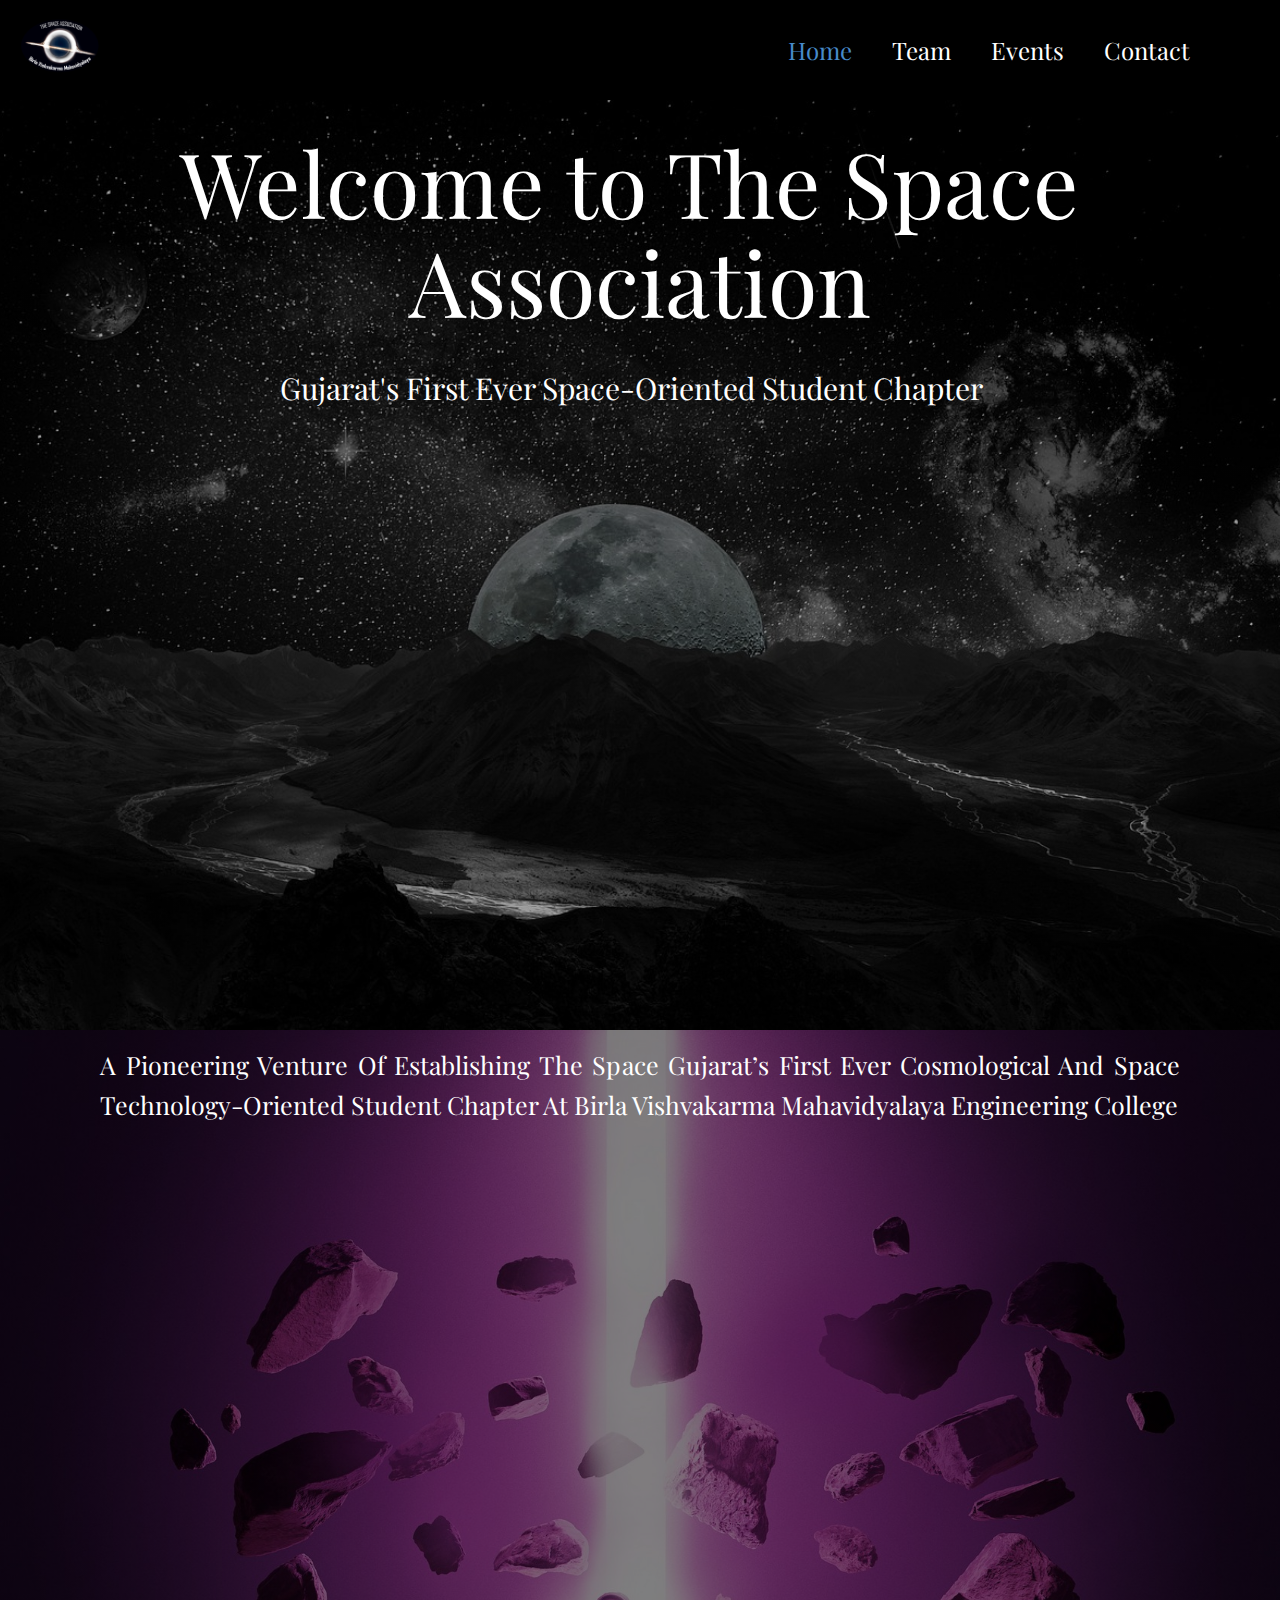
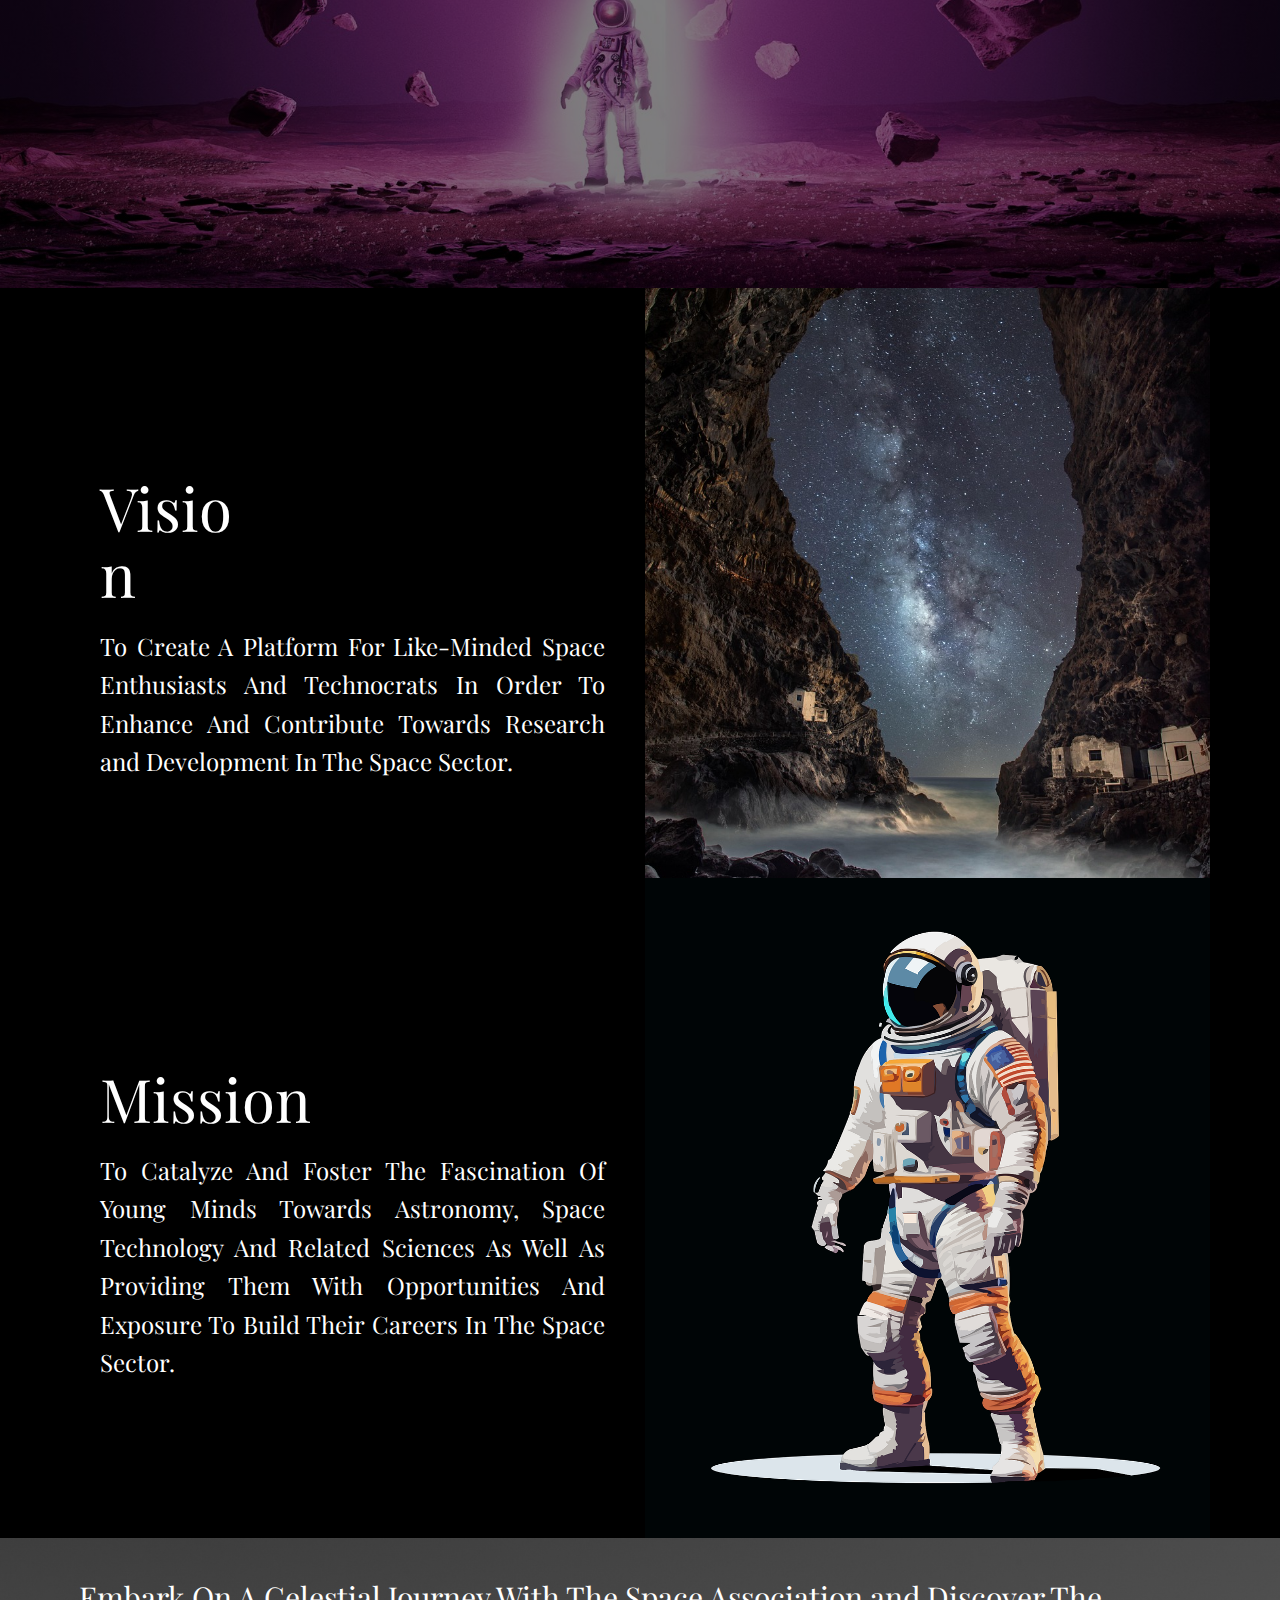
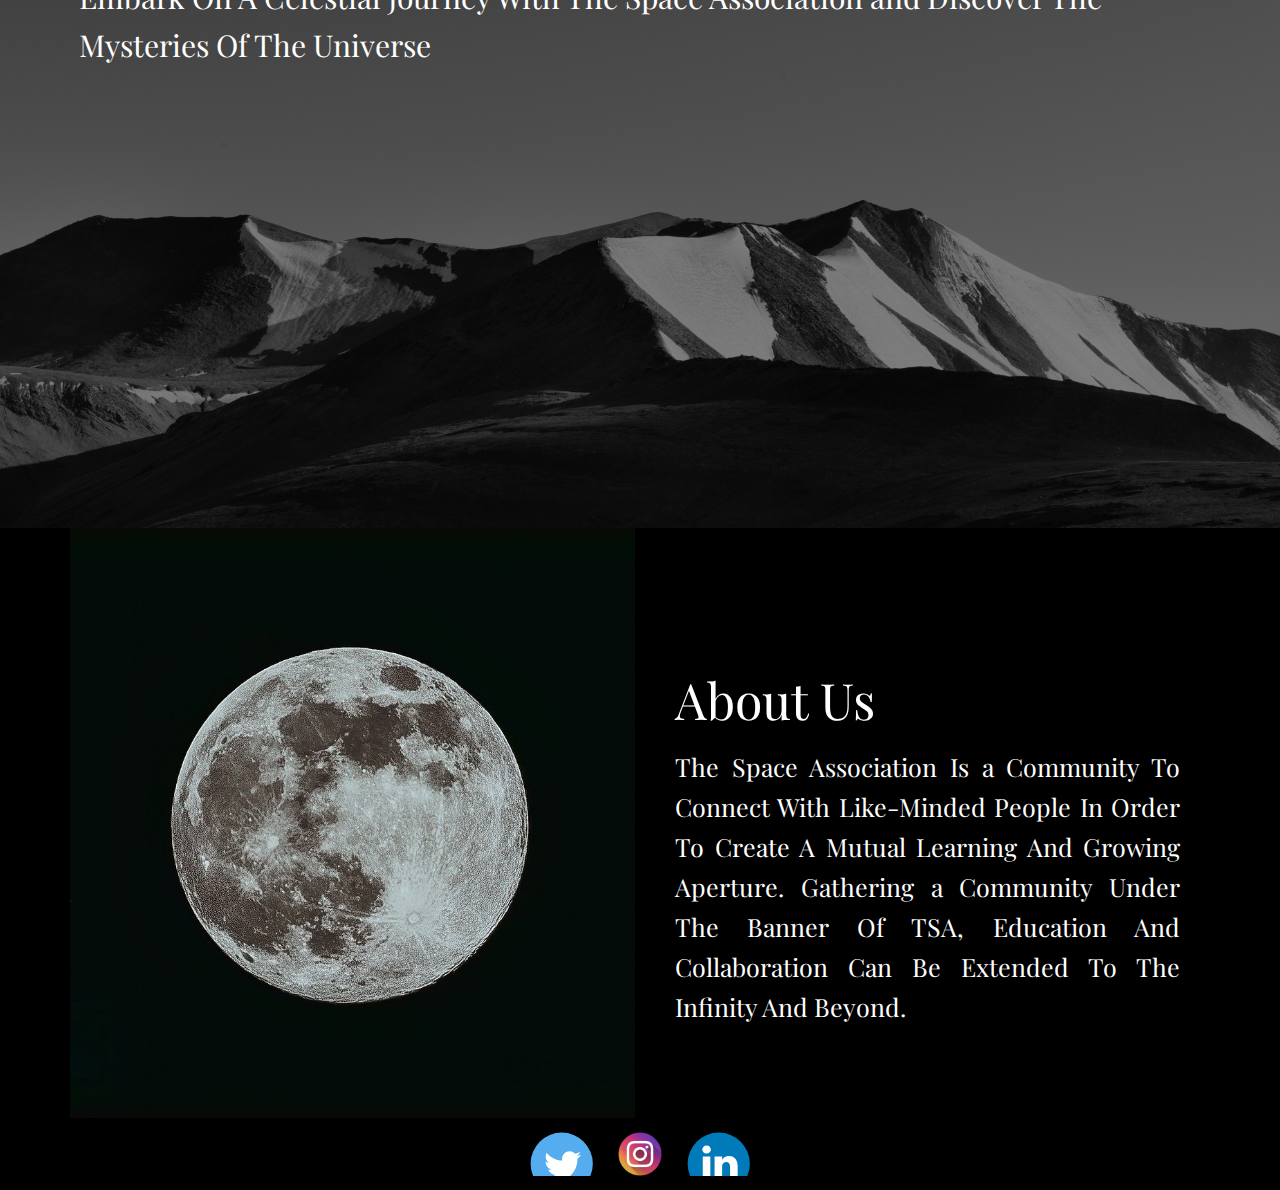
<file: index.html>
<!DOCTYPE html>
<html style="font-size: 16px;" lang="en"><head>
    <meta name="viewport" content="width=device-width, initial-scale=1.0">
    <meta charset="utf-8">
    <meta name="keywords" content="INTUITIVE, Your design is your passion, Key Features, Pricing Plan, Empire State Building">
    <meta name="description" content="">
    <title>Home</title>
    <link rel="stylesheet" href="nicepage.css" media="screen">
<link rel="stylesheet" href="Home.css" media="screen">
    <script class="u-script" type="text/javascript" src="jquery.js" defer=""></script>
    <script class="u-script" type="text/javascript" src="nicepage.js" defer=""></script>
    <meta name="generator" content="Nicepage 5.12.7, nicepage.com">
    <link id="u-theme-google-font" rel="stylesheet" href="https://fonts.googleapis.com/css?family=Roboto:100,100i,300,300i,400,400i,500,500i,700,700i,900,900i|Open+Sans:300,300i,400,400i,500,500i,600,600i,700,700i,800,800i">
    <link id="u-page-google-font" rel="stylesheet" href="https://fonts.googleapis.com/css?family=Playfair+Display:400,400i,500,500i,600,600i,700,700i,800,800i,900,900i">
    
    
    
    
    
    
    
    <script type="application/ld+json">{
		"@context": "http://schema.org",
		"@type": "Organization",
		"name": "TSABVM",
		"logo": "images/TSA1.png",
		"sameAs": [
				"https://twitter.com/TSA_BVM",
				"https://www.instagram.com/tsa_bvm",
				"https://www.linkedin.com/in/tsabvm",
				"execomm.tsa@bvmengineering.ac.in"
		]
}</script>
    <meta name="theme-color" content="#478ac9">
    <meta name="twitter:site" content="@">
    <meta name="twitter:card" content="summary_large_image">
    <meta name="twitter:title" content="Home">
    <meta name="twitter:description" content="TSABVM">
    <meta property="og:title" content="Home">
    <meta property="og:type" content="website">
  <meta data-intl-tel-input-cdn-path="intlTelInput/"></head>
  <body data-home-page="Home.html" data-home-page-title="Home" class="u-body u-xl-mode" data-lang="en"><header class="u-black u-clearfix u-header u-header" id="sec-7424"><a href="Home.html" class="u-image u-logo u-image-1" data-image-width="1048" data-image-height="912">
        <img src="images/TSA1.png" class="u-logo-image u-logo-image-1">
      </a><nav class="u-align-right u-menu u-menu-one-level u-offcanvas u-menu-1">
        <div class="menu-collapse u-custom-font u-font-playfair-display" style="font-size: 1.5rem; letter-spacing: 0px; font-weight: 400;">
          <a class="u-button-style u-custom-left-right-menu-spacing u-custom-padding-bottom u-custom-top-bottom-menu-spacing u-nav-link u-text-active-palette-1-base u-text-hover-palette-2-base" href="#">
            <svg class="u-svg-link" viewBox="0 0 24 24"><use xmlns:xlink="http://www.w3.org/1999/xlink" xlink:href="#menu-hamburger"></use></svg>
            <svg class="u-svg-content" version="1.1" id="menu-hamburger" viewBox="0 0 16 16" x="0px" y="0px" xmlns:xlink="http://www.w3.org/1999/xlink" xmlns="http://www.w3.org/2000/svg"><g><rect y="1" width="16" height="2"></rect><rect y="7" width="16" height="2"></rect><rect y="13" width="16" height="2"></rect>
</g></svg>
          </a>
        </div>
        <div class="u-custom-menu u-nav-container">
          <ul class="u-custom-font u-font-playfair-display u-nav u-unstyled u-nav-1"><li class="u-nav-item"><a class="u-button-style u-nav-link u-text-active-palette-1-base u-text-hover-palette-2-base" href="Home.html" style="padding: 10px 20px;">Home</a>
</li><li class="u-nav-item"><a class="u-button-style u-nav-link u-text-active-palette-1-base u-text-hover-palette-2-base" href="Team.html" style="padding: 10px 20px;">Team</a>
</li><li class="u-nav-item"><a class="u-button-style u-nav-link u-text-active-palette-1-base u-text-hover-palette-2-base" href="Events.html" style="padding: 10px 20px;">Events</a>
</li><li class="u-nav-item"><a class="u-button-style u-nav-link u-text-active-palette-1-base u-text-hover-palette-2-base" href="Contact.html" style="padding: 10px 20px;">Contact</a>
</li></ul>
        </div>
        <div class="u-custom-menu u-nav-container-collapse">
          <div class="u-black u-container-style u-inner-container-layout u-opacity u-opacity-95 u-sidenav">
            <div class="u-inner-container-layout u-sidenav-overflow">
              <div class="u-menu-close"></div>
              <ul class="u-align-center u-nav u-popupmenu-items u-unstyled u-nav-2"><li class="u-nav-item"><a class="u-button-style u-nav-link" href="Home.html">Home</a>
</li><li class="u-nav-item"><a class="u-button-style u-nav-link" href="Team.html">Team</a>
</li><li class="u-nav-item"><a class="u-button-style u-nav-link" href="Events.html">Events</a>
</li><li class="u-nav-item"><a class="u-button-style u-nav-link" href="Contact.html">Contact</a>
</li></ul>
            </div>
          </div>
          <div class="u-black u-menu-overlay u-opacity u-opacity-70"></div>
        </div>
      </nav></header>
    <section class="u-align-center u-clearfix u-image u-shading u-section-1" src="" data-image-width="1280" data-image-height="854" id="sec-f2b1">
      <div class="u-clearfix u-sheet u-sheet-1">
        <h1 class="u-align-center u-custom-font u-font-playfair-display u-text u-text-default u-title u-text-1"> Welcome to The Space ​Association</h1>
        <p class="u-align-justify u-custom-font u-font-playfair-display u-large-text u-text u-text-variant u-text-2"> Gujarat's First
Ever Space-Oriented Student Chapter</p>
      </div>
    </section>
    <section class="u-align-left u-clearfix u-image u-shading u-section-2" src="" data-image-width="3844" data-image-height="2268" id="sec-a651">
      <div class="u-clearfix u-sheet u-sheet-1">
        <p class="u-align-justify u-custom-font u-font-playfair-display u-large-text u-text u-text-variant u-text-1"> A Pioneering Venture Of Establishing The Space G​ujarat’s
First Ever Cosmological And Space Technology-Orient​ed Student Chapter At Birla
Vishvakarma Mahavidyalaya Engineering College </p>
      </div>
    </section>
    <section class="u-black u-clearfix u-section-3" id="carousel_c9ad">
      <div class="u-clearfix u-sheet u-sheet-1">
        <div class="u-clearfix u-expanded-width u-gutter-10 u-layout-wrap u-layout-wrap-1">
          <div class="u-layout" style="">
            <div class="u-layout-row" style="">
              <div class="u-black u-container-style u-layout-cell u-right-cell u-size-30 u-size-xs-60 u-layout-cell-1">
                <div class="u-container-layout u-container-layout-1">
                  <h2 class="u-align-left u-custom-font u-font-playfair-display u-text u-text-1">Vision</h2>
                  <p class="u-align-justify u-custom-font u-font-playfair-display u-text u-text-2"> To Create A Platform For Like-Minded Space
Enthusiasts And Technocrats In Order To Enhance And Contribute Towards Research and Development In The Space Sector.</p>
                </div>
              </div>
              <div class="u-align-left u-container-style u-image u-layout-cell u-left-cell u-size-30 u-size-xs-60 u-image-1" src="" data-image-width="863" data-image-height="1280">
                <div class="u-container-layout u-container-layout-2" src=""></div>
              </div>
            </div>
          </div>
        </div>
      </div>
    </section>
    <section class="u-black u-clearfix u-section-4" id="sec-b544">
      <div class="u-clearfix u-sheet u-sheet-1">
        <div class="u-clearfix u-expanded-width u-gutter-10 u-layout-wrap u-layout-wrap-1">
          <div class="u-layout" style="">
            <div class="u-layout-row" style="">
              <div class="u-black u-container-style u-layout-cell u-right-cell u-size-30 u-size-xs-60 u-layout-cell-1">
                <div class="u-container-layout u-container-layout-1">
                  <h2 class="u-align-left u-custom-font u-font-playfair-display u-text u-text-default u-text-1">Mission</h2>
                  <p class="u-align-justify u-custom-font u-font-playfair-display u-text u-text-2"> To Catalyze And Foster The Fascination Of Young Minds
Towards Astronomy, Space Technology And Related Sciences As Well As Providing
Them With Opportunities And Exposure To Build Their Careers In The Space
Sector. </p>
                </div>
              </div>
              <div class="u-align-left u-container-style u-image u-layout-cell u-left-cell u-size-30 u-size-xs-60 u-image-1" src="" data-image-width="1280" data-image-height="1280">
                <div class="u-container-layout u-valign-middle u-container-layout-2" src=""></div>
              </div>
            </div>
          </div>
        </div>
      </div>
    </section>
    <section class="u-align-left u-clearfix u-image u-shading u-section-5" src="" data-image-width="5152" data-image-height="3438" id="carousel_d4d0">
      <div class="u-clearfix u-sheet u-sheet-1">
        <p class="u-align-left u-custom-font u-font-playfair-display u-large-text u-text u-text-variant u-text-1"> Embark On A Celestial Journey With The Space Association and Discover The Mysteries Of The Universe&nbsp; </p>
      </div>
    </section>
    <section class="u-black u-clearfix u-section-6" id="carousel_3b1e">
      <div class="u-clearfix u-sheet u-sheet-1">
        <div class="u-clearfix u-expanded-width u-gutter-10 u-layout-wrap u-layout-wrap-1">
          <div class="u-layout" style="">
            <div class="u-layout-row" style="">
              <div class="u-align-left u-container-style u-image u-layout-cell u-left-cell u-size-30 u-size-xs-60 u-image-1" src="" data-image-width="1280" data-image-height="853">
                <div class="u-container-layout u-valign-middle u-container-layout-1" src=""></div>
              </div>
              <div class="u-black u-container-style u-layout-cell u-right-cell u-size-30 u-size-xs-60 u-layout-cell-2">
                <div class="u-container-layout u-container-layout-2">
                  <h2 class="u-align-left u-custom-font u-font-playfair-display u-text u-text-default u-text-1">About Us</h2>
                  <p class="u-align-justify u-custom-font u-font-playfair-display u-text u-text-2"> The
Space Association Is a Community To Connect With Like-Minded People In Order To
Create A Mutual Learning And Growing Aperture.
Gathering
a Community Under The Banner Of TSA, Education And Collaboration Can Be
Extended To The Infinity And Beyond.
&nbsp;</p>
                </div>
              </div>
            </div>
          </div>
        </div>
      </div>
    </section>
    
    
    <footer class="u-black u-clearfix u-footer" id="sec-fda4"><div class="u-clearfix u-sheet u-valign-middle u-sheet-1">
        <div class="u-align-center u-social-icons u-spacing-15 u-social-icons-1">
          <a class="u-social-url" title="twitter" target="_blank" href="https://twitter.com/TSA_BVM"><span class="u-icon u-social-icon u-social-twitter u-icon-1"><svg class="u-svg-link" preserveAspectRatio="xMidYMin slice" viewBox="0 0 112 112" style=""><use xmlns:xlink="http://www.w3.org/1999/xlink" xlink:href="#svg-1923"></use></svg><svg class="u-svg-content" viewBox="0 0 112 112" x="0" y="0" id="svg-1923"><circle fill="currentColor" class="st0" cx="56.1" cy="56.1" r="55"></circle><path fill="#FFFFFF" d="M83.8,47.3c0,0.6,0,1.2,0,1.7c0,17.7-13.5,38.2-38.2,38.2C38,87.2,31,85,25,81.2c1,0.1,2.1,0.2,3.2,0.2
      c6.3,0,12.1-2.1,16.7-5.7c-5.9-0.1-10.8-4-12.5-9.3c0.8,0.2,1.7,0.2,2.5,0.2c1.2,0,2.4-0.2,3.5-0.5c-6.1-1.2-10.8-6.7-10.8-13.1
      c0-0.1,0-0.1,0-0.2c1.8,1,3.9,1.6,6.1,1.7c-3.6-2.4-6-6.5-6-11.2c0-2.5,0.7-4.8,1.8-6.7c6.6,8.1,16.5,13.5,27.6,14
      c-0.2-1-0.3-2-0.3-3.1c0-7.4,6-13.4,13.4-13.4c3.9,0,7.3,1.6,9.8,4.2c3.1-0.6,5.9-1.7,8.5-3.3c-1,3.1-3.1,5.8-5.9,7.4
      c2.7-0.3,5.3-1,7.7-2.1C88.7,43,86.4,45.4,83.8,47.3z"></path></svg></span>
          </a>
          <a class="u-social-url" title="instagram" target="_blank" href="https://www.instagram.com/tsa_bvm"><span class="u-file-icon u-icon u-social-icon u-social-instagram u-icon-2"><img src="images/3670125.png" alt=""></span>
          </a>
          <a class="u-social-url" title="linkedin" target="_blank" href="https://www.linkedin.com/in/tsabvm"><span class="u-icon u-social-icon u-social-linkedin u-icon-3"><svg class="u-svg-link" preserveAspectRatio="xMidYMin slice" viewBox="0 0 112 112" style=""><use xmlns:xlink="http://www.w3.org/1999/xlink" xlink:href="#svg-81bb"></use></svg><svg class="u-svg-content" viewBox="0 0 112 112" x="0" y="0" id="svg-81bb"><circle fill="currentColor" cx="56.1" cy="56.1" r="55"></circle><path fill="#FFFFFF" d="M41.3,83.7H27.9V43.4h13.4V83.7z M34.6,37.9L34.6,37.9c-4.6,0-7.5-3.1-7.5-7c0-4,3-7,7.6-7s7.4,3,7.5,7
      C42.2,34.8,39.2,37.9,34.6,37.9z M89.6,83.7H76.2V62.2c0-5.4-1.9-9.1-6.8-9.1c-3.7,0-5.9,2.5-6.9,4.9c-0.4,0.9-0.4,2.1-0.4,3.3v22.5
      H48.7c0,0,0.2-36.5,0-40.3h13.4v5.7c1.8-2.7,5-6.7,12.1-6.7c8.8,0,15.4,5.8,15.4,18.1V83.7z"></path></svg></span>
          </a>

          </a>
        </div>
      </div>              
    </section>
  
</body></html>
</file>
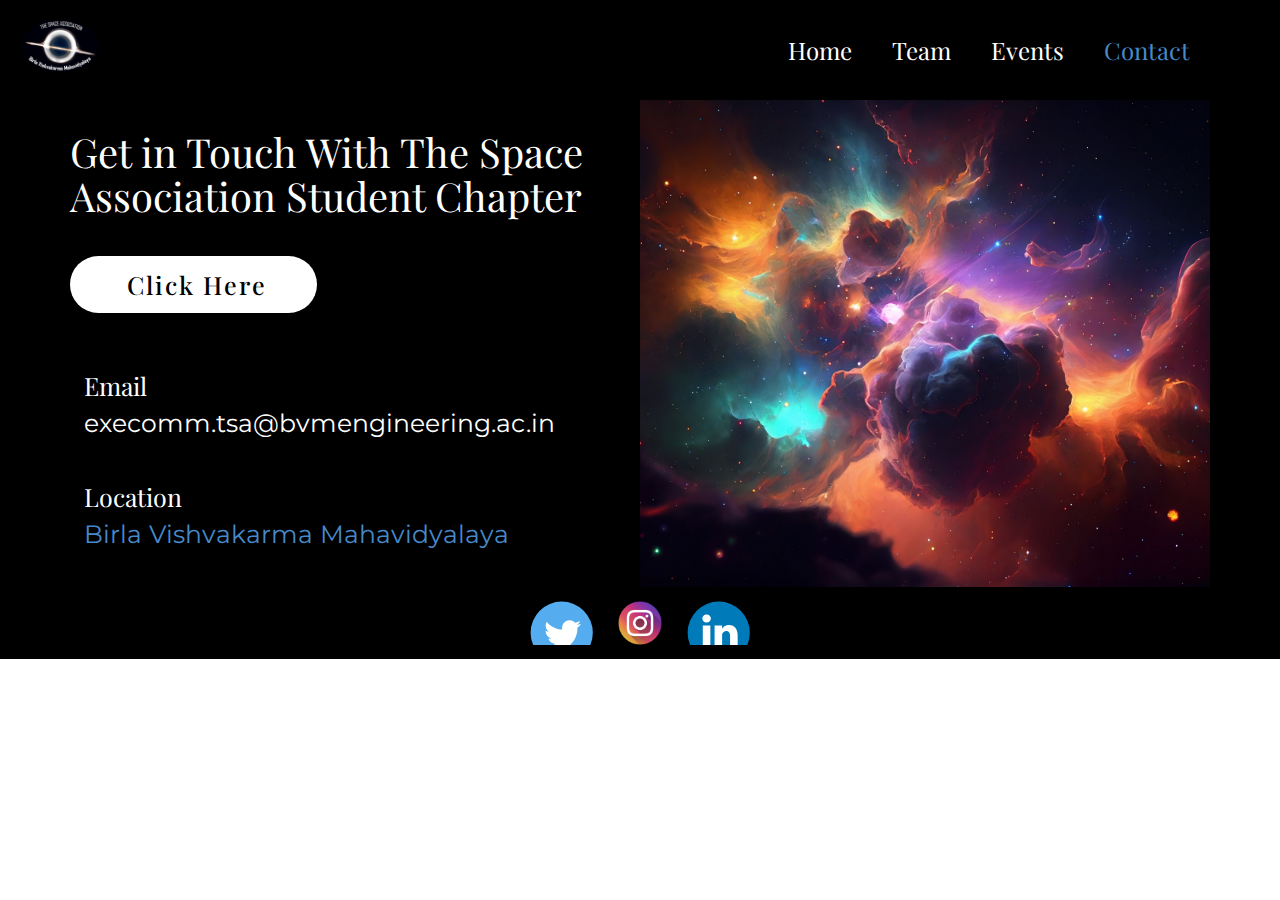
<file: Contact.html>
<!DOCTYPE html>
<html style="font-size: 16px;" lang="en"><head>
    <meta name="viewport" content="width=device-width, initial-scale=1.0">
    <meta charset="utf-8">
    <meta name="keywords" content="Contact us, ​Get in touch, Follow Us!, Get in Touch">
    <meta name="description" content="">
    <title>Contact</title>
    <link rel="stylesheet" href="nicepage.css" media="screen">
<link rel="stylesheet" href="Contact.css" media="screen">
    <script class="u-script" type="text/javascript" src="jquery.js" defer=""></script>
    <script class="u-script" type="text/javascript" src="nicepage.js" defer=""></script>
    <meta name="generator" content="Nicepage 5.12.7, nicepage.com">
    <link id="u-theme-google-font" rel="stylesheet" href="https://fonts.googleapis.com/css?family=Roboto:100,100i,300,300i,400,400i,500,500i,700,700i,900,900i|Open+Sans:300,300i,400,400i,500,500i,600,600i,700,700i,800,800i">
    <link id="u-page-google-font" rel="stylesheet" href="https://fonts.googleapis.com/css?family=Playfair+Display:400,400i,500,500i,600,600i,700,700i,800,800i,900,900i|Montserrat:100,100i,200,200i,300,300i,400,400i,500,500i,600,600i,700,700i,800,800i,900,900i">
    
    
    <script type="application/ld+json">{
		"@context": "http://schema.org",
		"@type": "Organization",
		"name": "TSABVM",
		"logo": "images/TSA1.png",
		"sameAs": [
				"https://twitter.com/TSA_BVM",
				"https://www.instagram.com/tsa_bvm",
				"https://www.linkedin.com/in/tsabvm",
				"execomm.tsa@bvmengineering.ac.in"
		]
}</script>
    <meta name="theme-color" content="#478ac9">
    <meta name="twitter:site" content="@">
    <meta name="twitter:card" content="summary_large_image">
    <meta name="twitter:title" content="Contact">
    <meta name="twitter:description" content="TSABVM">
    <meta property="og:title" content="Contact">
    <meta property="og:type" content="website">
  <meta data-intl-tel-input-cdn-path="intlTelInput/"></head>
  <body class="u-body u-xl-mode" data-lang="en"><header class="u-black u-clearfix u-header u-header" id="sec-7424"><a href="Home.html" class="u-image u-logo u-image-1" data-image-width="1048" data-image-height="912">
        <img src="images/TSA1.png" class="u-logo-image u-logo-image-1">
      </a><nav class="u-align-right u-menu u-menu-one-level u-offcanvas u-menu-1">
        <div class="menu-collapse u-custom-font u-font-playfair-display" style="font-size: 1.5rem; letter-spacing: 0px; font-weight: 400;">
          <a class="u-button-style u-custom-left-right-menu-spacing u-custom-padding-bottom u-custom-top-bottom-menu-spacing u-nav-link u-text-active-palette-1-base u-text-hover-palette-2-base" href="#">
            <svg class="u-svg-link" viewBox="0 0 24 24"><use xmlns:xlink="http://www.w3.org/1999/xlink" xlink:href="#menu-hamburger"></use></svg>
            <svg class="u-svg-content" version="1.1" id="menu-hamburger" viewBox="0 0 16 16" x="0px" y="0px" xmlns:xlink="http://www.w3.org/1999/xlink" xmlns="http://www.w3.org/2000/svg"><g><rect y="1" width="16" height="2"></rect><rect y="7" width="16" height="2"></rect><rect y="13" width="16" height="2"></rect>
</g></svg>
          </a>
        </div>
        <div class="u-custom-menu u-nav-container">
          <ul class="u-custom-font u-font-playfair-display u-nav u-unstyled u-nav-1"><li class="u-nav-item"><a class="u-button-style u-nav-link u-text-active-palette-1-base u-text-hover-palette-2-base" href="Home.html" style="padding: 10px 20px;">Home</a>
</li><li class="u-nav-item"><a class="u-button-style u-nav-link u-text-active-palette-1-base u-text-hover-palette-2-base" href="Team.html" style="padding: 10px 20px;">Team</a>
</li><li class="u-nav-item"><a class="u-button-style u-nav-link u-text-active-palette-1-base u-text-hover-palette-2-base" href="Events.html" style="padding: 10px 20px;">Events</a>
</li><li class="u-nav-item"><a class="u-button-style u-nav-link u-text-active-palette-1-base u-text-hover-palette-2-base" href="Contact.html" style="padding: 10px 20px;">Contact</a>
</li></ul>
        </div>
        <div class="u-custom-menu u-nav-container-collapse">
          <div class="u-black u-container-style u-inner-container-layout u-opacity u-opacity-95 u-sidenav">
            <div class="u-inner-container-layout u-sidenav-overflow">
              <div class="u-menu-close"></div>
              <ul class="u-align-center u-nav u-popupmenu-items u-unstyled u-nav-2"><li class="u-nav-item"><a class="u-button-style u-nav-link" href="Home.html">Home</a>
</li><li class="u-nav-item"><a class="u-button-style u-nav-link" href="Team.html">Team</a>
</li><li class="u-nav-item"><a class="u-button-style u-nav-link" href="Events.html">Events</a>
</li><li class="u-nav-item"><a class="u-button-style u-nav-link" href="Contact.html">Contact</a>
</li></ul>
            </div>
          </div>
          <div class="u-black u-menu-overlay u-opacity u-opacity-70"></div>
        </div>
      </nav></header>
    <section class="u-black u-clearfix u-section-1" id="sec-76fa">
      <div class="u-clearfix u-sheet u-sheet-1">
        <div class="u-clearfix u-expanded-width u-layout-wrap u-layout-wrap-1">
          <div class="u-layout">
            <div class="u-layout-row">
              <div class="u-black u-container-style u-layout-cell u-size-30 u-layout-cell-1">
                <div class="u-container-layout u-container-layout-1">
                  <h1 class="u-custom-font u-font-playfair-display u-text u-text-1"> Get in Touch With The Space Association Student Chapter</h1>
                  <a href="https://forms.gle/62vh4QTgE8WZbN6L9" class="u-active-black u-btn u-button-style u-hover-black u-btn-1"> &nbsp;Click Here</a>
                  <div class="u-expanded-width u-list u-list-1">
                    <div class="u-repeater u-repeater-1">
                      <div class="u-black u-container-style u-list-item u-repeater-item u-shape-rectangle u-list-item-1">
                        <div class="u-container-layout u-similar-container u-container-layout-2">
                          <h1 class="u-custom-font u-font-playfair-display u-text u-text-default u-text-2">Email </h1>
                          <h1 class="u-custom-font u-font-montserrat u-text u-text-default u-text-3"> execomm.tsa@bvmengineering.ac.in </h1>
                          <h1 class="u-custom-font u-font-playfair-display u-text u-text-4">Location&nbsp;&nbsp; </h1>
                          <h1 class="u-custom-font u-font-montserrat u-text u-text-default u-text-5">
                            <a class="u-active-none u-border-none u-btn u-button-link u-button-style u-custom-font u-font-montserrat u-hover-none u-none u-text-palette-1-base u-btn-2" href="https://goo.gl/maps/b2FYXi7fh9eWiaBE6" target="_blank"> Birla Vishvakarma Mahavidyalaya</a>
                          </h1>
                        </div>
                      </div>
                    </div>
                  </div>
                </div>
              </div>
              <div class="u-container-style u-image u-layout-cell u-size-30 u-image-1" data-image-width="3500" data-image-height="2333">
                <div class="u-container-layout u-container-layout-3"></div>
              </div>
            </div>
          </div>
        </div>
      </div>
    </section>
    
    
    <footer class="u-black u-clearfix u-footer" id="sec-fda4"><div class="u-clearfix u-sheet u-valign-middle u-sheet-1">
        <div class="u-align-center u-social-icons u-spacing-15 u-social-icons-1">
          <a class="u-social-url" title="twitter" target="_blank" href="https://twitter.com/TSA_BVM"><span class="u-icon u-social-icon u-social-twitter u-icon-1"><svg class="u-svg-link" preserveAspectRatio="xMidYMin slice" viewBox="0 0 112 112" style=""><use xmlns:xlink="http://www.w3.org/1999/xlink" xlink:href="#svg-1923"></use></svg><svg class="u-svg-content" viewBox="0 0 112 112" x="0" y="0" id="svg-1923"><circle fill="currentColor" class="st0" cx="56.1" cy="56.1" r="55"></circle><path fill="#FFFFFF" d="M83.8,47.3c0,0.6,0,1.2,0,1.7c0,17.7-13.5,38.2-38.2,38.2C38,87.2,31,85,25,81.2c1,0.1,2.1,0.2,3.2,0.2
      c6.3,0,12.1-2.1,16.7-5.7c-5.9-0.1-10.8-4-12.5-9.3c0.8,0.2,1.7,0.2,2.5,0.2c1.2,0,2.4-0.2,3.5-0.5c-6.1-1.2-10.8-6.7-10.8-13.1
      c0-0.1,0-0.1,0-0.2c1.8,1,3.9,1.6,6.1,1.7c-3.6-2.4-6-6.5-6-11.2c0-2.5,0.7-4.8,1.8-6.7c6.6,8.1,16.5,13.5,27.6,14
      c-0.2-1-0.3-2-0.3-3.1c0-7.4,6-13.4,13.4-13.4c3.9,0,7.3,1.6,9.8,4.2c3.1-0.6,5.9-1.7,8.5-3.3c-1,3.1-3.1,5.8-5.9,7.4
      c2.7-0.3,5.3-1,7.7-2.1C88.7,43,86.4,45.4,83.8,47.3z"></path></svg></span>
          </a>
          <a class="u-social-url" title="instagram" target="_blank" href="https://www.instagram.com/tsa_bvm"><span class="u-file-icon u-icon u-social-icon u-social-instagram u-icon-2"><img src="images/3670125.png" alt=""></span>
          </a>
          <a class="u-social-url" title="linkedin" target="_blank" href="https://www.linkedin.com/in/tsabvm"><span class="u-icon u-social-icon u-social-linkedin u-icon-3"><svg class="u-svg-link" preserveAspectRatio="xMidYMin slice" viewBox="0 0 112 112" style=""><use xmlns:xlink="http://www.w3.org/1999/xlink" xlink:href="#svg-81bb"></use></svg><svg class="u-svg-content" viewBox="0 0 112 112" x="0" y="0" id="svg-81bb"><circle fill="currentColor" cx="56.1" cy="56.1" r="55"></circle><path fill="#FFFFFF" d="M41.3,83.7H27.9V43.4h13.4V83.7z M34.6,37.9L34.6,37.9c-4.6,0-7.5-3.1-7.5-7c0-4,3-7,7.6-7s7.4,3,7.5,7
      C42.2,34.8,39.2,37.9,34.6,37.9z M89.6,83.7H76.2V62.2c0-5.4-1.9-9.1-6.8-9.1c-3.7,0-5.9,2.5-6.9,4.9c-0.4,0.9-0.4,2.1-0.4,3.3v22.5
      H48.7c0,0,0.2-36.5,0-40.3h13.4v5.7c1.8-2.7,5-6.7,12.1-6.7c8.8,0,15.4,5.8,15.4,18.1V83.7z"></path></svg></span>
          </a>
        </div>
      </div>
    </section>
  
</body></html>
</file>
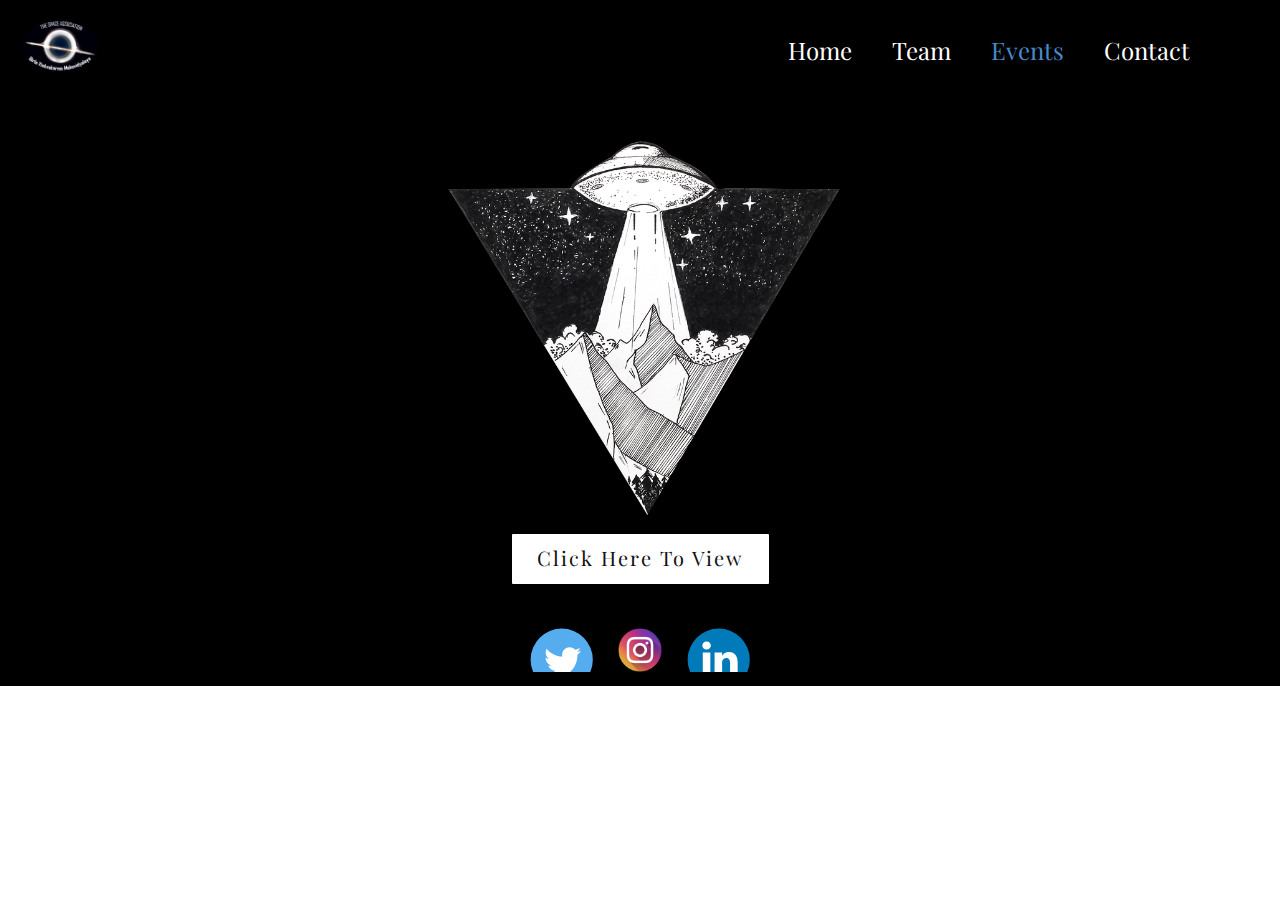
<file: Events.html>
<!DOCTYPE html>
<html style="font-size: 16px;" lang="en"><head>
    <meta name="viewport" content="width=device-width, initial-scale=1.0">
    <meta charset="utf-8">
    <meta name="keywords" content="">
    <meta name="description" content="">
    <title>Events</title>
    <link rel="stylesheet" href="nicepage.css" media="screen">
<link rel="stylesheet" href="Events.css" media="screen">
    <script class="u-script" type="text/javascript" src="jquery.js" defer=""></script>
    <script class="u-script" type="text/javascript" src="nicepage.js" defer=""></script>
    <meta name="generator" content="Nicepage 5.12.7, nicepage.com">
    <link id="u-theme-google-font" rel="stylesheet" href="https://fonts.googleapis.com/css?family=Roboto:100,100i,300,300i,400,400i,500,500i,700,700i,900,900i|Open+Sans:300,300i,400,400i,500,500i,600,600i,700,700i,800,800i">
    <link id="u-page-google-font" rel="stylesheet" href="https://fonts.googleapis.com/css?family=Playfair+Display:400,400i,500,500i,600,600i,700,700i,800,800i,900,900i">
    
    
    <script type="application/ld+json">{
		"@context": "http://schema.org",
		"@type": "Organization",
		"name": "TSABVM",
		"logo": "images/TSA1.png",
		"sameAs": [
				"https://twitter.com/TSA_BVM",
				"https://www.instagram.com/tsa_bvm",
				"https://www.linkedin.com/in/tsabvm",
				"execomm.tsa@bvmengineering.ac.in"
		]
}</script>
    <meta name="theme-color" content="#478ac9">
    <meta name="twitter:site" content="@">
    <meta name="twitter:card" content="summary_large_image">
    <meta name="twitter:title" content="Events">
    <meta name="twitter:description" content="TSABVM">
    <meta property="og:title" content="Events">
    <meta property="og:type" content="website">
  <meta data-intl-tel-input-cdn-path="intlTelInput/"></head>
  <body class="u-body u-xl-mode" data-lang="en"><header class="u-black u-clearfix u-header u-header" id="sec-7424"><a href="Home.html" class="u-image u-logo u-image-1" data-image-width="1048" data-image-height="912">
        <img src="images/TSA1.png" class="u-logo-image u-logo-image-1">
      </a><nav class="u-align-right u-menu u-menu-one-level u-offcanvas u-menu-1">
        <div class="menu-collapse u-custom-font u-font-playfair-display" style="font-size: 1.5rem; letter-spacing: 0px; font-weight: 400;">
          <a class="u-button-style u-custom-left-right-menu-spacing u-custom-padding-bottom u-custom-top-bottom-menu-spacing u-nav-link u-text-active-palette-1-base u-text-hover-palette-2-base" href="#">
            <svg class="u-svg-link" viewBox="0 0 24 24"><use xmlns:xlink="http://www.w3.org/1999/xlink" xlink:href="#menu-hamburger"></use></svg>
            <svg class="u-svg-content" version="1.1" id="menu-hamburger" viewBox="0 0 16 16" x="0px" y="0px" xmlns:xlink="http://www.w3.org/1999/xlink" xmlns="http://www.w3.org/2000/svg"><g><rect y="1" width="16" height="2"></rect><rect y="7" width="16" height="2"></rect><rect y="13" width="16" height="2"></rect>
</g></svg>
          </a>
        </div>
        <div class="u-custom-menu u-nav-container">
          <ul class="u-custom-font u-font-playfair-display u-nav u-unstyled u-nav-1"><li class="u-nav-item"><a class="u-button-style u-nav-link u-text-active-palette-1-base u-text-hover-palette-2-base" href="Home.html" style="padding: 10px 20px;">Home</a>
</li><li class="u-nav-item"><a class="u-button-style u-nav-link u-text-active-palette-1-base u-text-hover-palette-2-base" href="Team.html" style="padding: 10px 20px;">Team</a>
</li><li class="u-nav-item"><a class="u-button-style u-nav-link u-text-active-palette-1-base u-text-hover-palette-2-base" href="Events.html" style="padding: 10px 20px;">Events</a>
</li><li class="u-nav-item"><a class="u-button-style u-nav-link u-text-active-palette-1-base u-text-hover-palette-2-base" href="Contact.html" style="padding: 10px 20px;">Contact</a>
</li></ul>
        </div>
        <div class="u-custom-menu u-nav-container-collapse">
          <div class="u-black u-container-style u-inner-container-layout u-opacity u-opacity-95 u-sidenav">
            <div class="u-inner-container-layout u-sidenav-overflow">
              <div class="u-menu-close"></div>
              <ul class="u-align-center u-nav u-popupmenu-items u-unstyled u-nav-2"><li class="u-nav-item"><a class="u-button-style u-nav-link" href="Home.html">Home</a>
</li><li class="u-nav-item"><a class="u-button-style u-nav-link" href="Team.html">Team</a>
</li><li class="u-nav-item"><a class="u-button-style u-nav-link" href="Events.html">Events</a>
</li><li class="u-nav-item"><a class="u-button-style u-nav-link" href="Contact.html">Contact</a>
</li></ul>
            </div>
          </div>
          <div class="u-black u-menu-overlay u-opacity u-opacity-70"></div>
        </div>
      </nav></header>
    <section class="u-black u-clearfix u-section-1" id="sec-0995">
      <div class="u-clearfix u-sheet u-sheet-1">
        <a href="https://drive.google.com/drive/folders/1Ik91dl9OGzjqHSa0xLx_IedFbsrrQpYr?usp=sharing" class="u-active-black u-border-none u-btn u-button-style u-hover-black u-radius-1 u-white u-btn-1" target="_blank">Click Here To View</a>
        <img class="u-image u-image-1" src="images/b4c4074d84444725a76d6d340726a4c66fcf3ce66902c02eb8a38773a7b247f8d3f49d5e491817668653af301bbe235637e1b450f182d8ce68d430_1280.png" data-image-width="905" data-image-height="1280">
      </div>
    </section>
    
    
    <footer class="u-black u-clearfix u-footer" id="sec-fda4"><div class="u-clearfix u-sheet u-valign-middle u-sheet-1">
        <div class="u-align-center u-social-icons u-spacing-15 u-social-icons-1">
          <a class="u-social-url" title="twitter" target="_blank" href="https://twitter.com/TSA_BVM"><span class="u-icon u-social-icon u-social-twitter u-icon-1"><svg class="u-svg-link" preserveAspectRatio="xMidYMin slice" viewBox="0 0 112 112" style=""><use xmlns:xlink="http://www.w3.org/1999/xlink" xlink:href="#svg-1923"></use></svg><svg class="u-svg-content" viewBox="0 0 112 112" x="0" y="0" id="svg-1923"><circle fill="currentColor" class="st0" cx="56.1" cy="56.1" r="55"></circle><path fill="#FFFFFF" d="M83.8,47.3c0,0.6,0,1.2,0,1.7c0,17.7-13.5,38.2-38.2,38.2C38,87.2,31,85,25,81.2c1,0.1,2.1,0.2,3.2,0.2
      c6.3,0,12.1-2.1,16.7-5.7c-5.9-0.1-10.8-4-12.5-9.3c0.8,0.2,1.7,0.2,2.5,0.2c1.2,0,2.4-0.2,3.5-0.5c-6.1-1.2-10.8-6.7-10.8-13.1
      c0-0.1,0-0.1,0-0.2c1.8,1,3.9,1.6,6.1,1.7c-3.6-2.4-6-6.5-6-11.2c0-2.5,0.7-4.8,1.8-6.7c6.6,8.1,16.5,13.5,27.6,14
      c-0.2-1-0.3-2-0.3-3.1c0-7.4,6-13.4,13.4-13.4c3.9,0,7.3,1.6,9.8,4.2c3.1-0.6,5.9-1.7,8.5-3.3c-1,3.1-3.1,5.8-5.9,7.4
      c2.7-0.3,5.3-1,7.7-2.1C88.7,43,86.4,45.4,83.8,47.3z"></path></svg></span>
          </a>
          <a class="u-social-url" title="instagram" target="_blank" href="https://www.instagram.com/tsa_bvm"><span class="u-file-icon u-icon u-social-icon u-social-instagram u-icon-2"><img src="images/3670125.png" alt=""></span>
          </a>
          <a class="u-social-url" title="linkedin" target="_blank" href="https://www.linkedin.com/in/tsabvm"><span class="u-icon u-social-icon u-social-linkedin u-icon-3"><svg class="u-svg-link" preserveAspectRatio="xMidYMin slice" viewBox="0 0 112 112" style=""><use xmlns:xlink="http://www.w3.org/1999/xlink" xlink:href="#svg-81bb"></use></svg><svg class="u-svg-content" viewBox="0 0 112 112" x="0" y="0" id="svg-81bb"><circle fill="currentColor" cx="56.1" cy="56.1" r="55"></circle><path fill="#FFFFFF" d="M41.3,83.7H27.9V43.4h13.4V83.7z M34.6,37.9L34.6,37.9c-4.6,0-7.5-3.1-7.5-7c0-4,3-7,7.6-7s7.4,3,7.5,7
      C42.2,34.8,39.2,37.9,34.6,37.9z M89.6,83.7H76.2V62.2c0-5.4-1.9-9.1-6.8-9.1c-3.7,0-5.9,2.5-6.9,4.9c-0.4,0.9-0.4,2.1-0.4,3.3v22.5
      H48.7c0,0,0.2-36.5,0-40.3h13.4v5.7c1.8-2.7,5-6.7,12.1-6.7c8.8,0,15.4,5.8,15.4,18.1V83.7z"></path></svg></span>
          </a>
          
        </div>
      </div>
    </section>
  
</body></html>
</file>
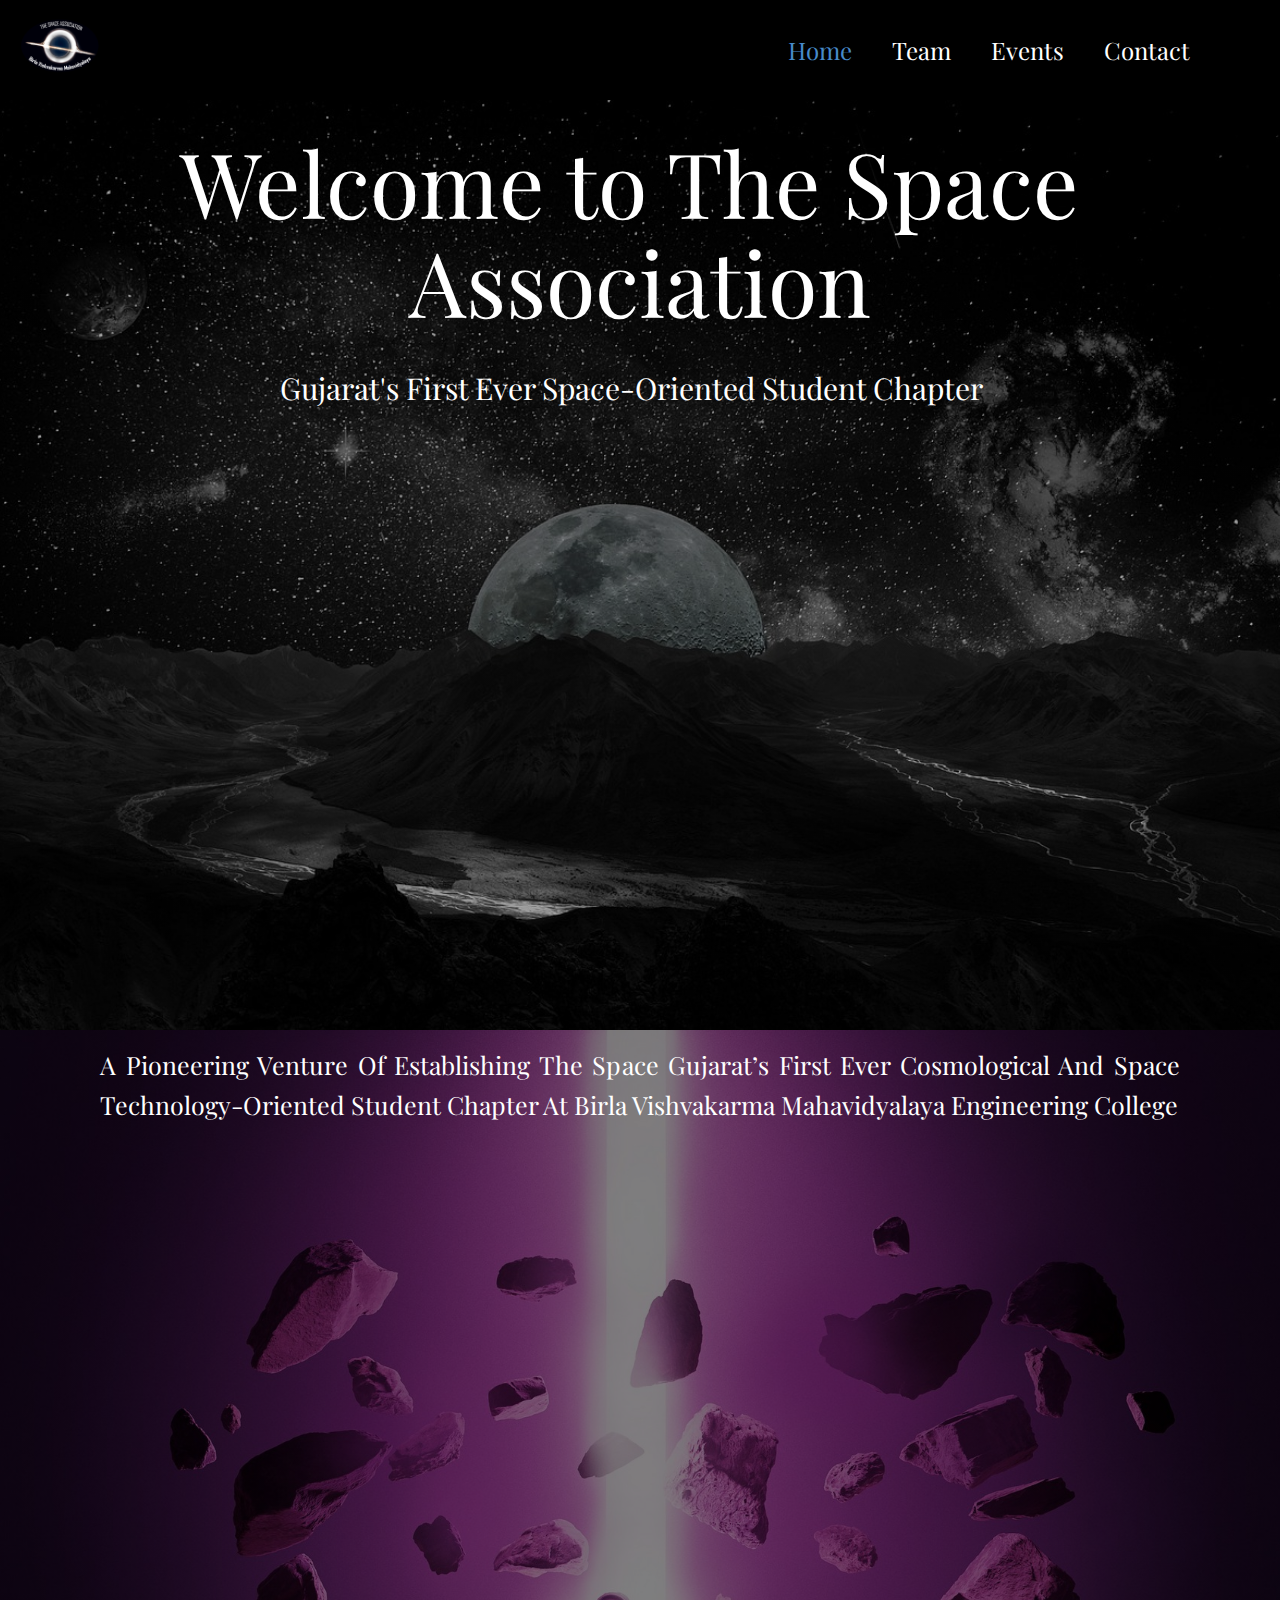
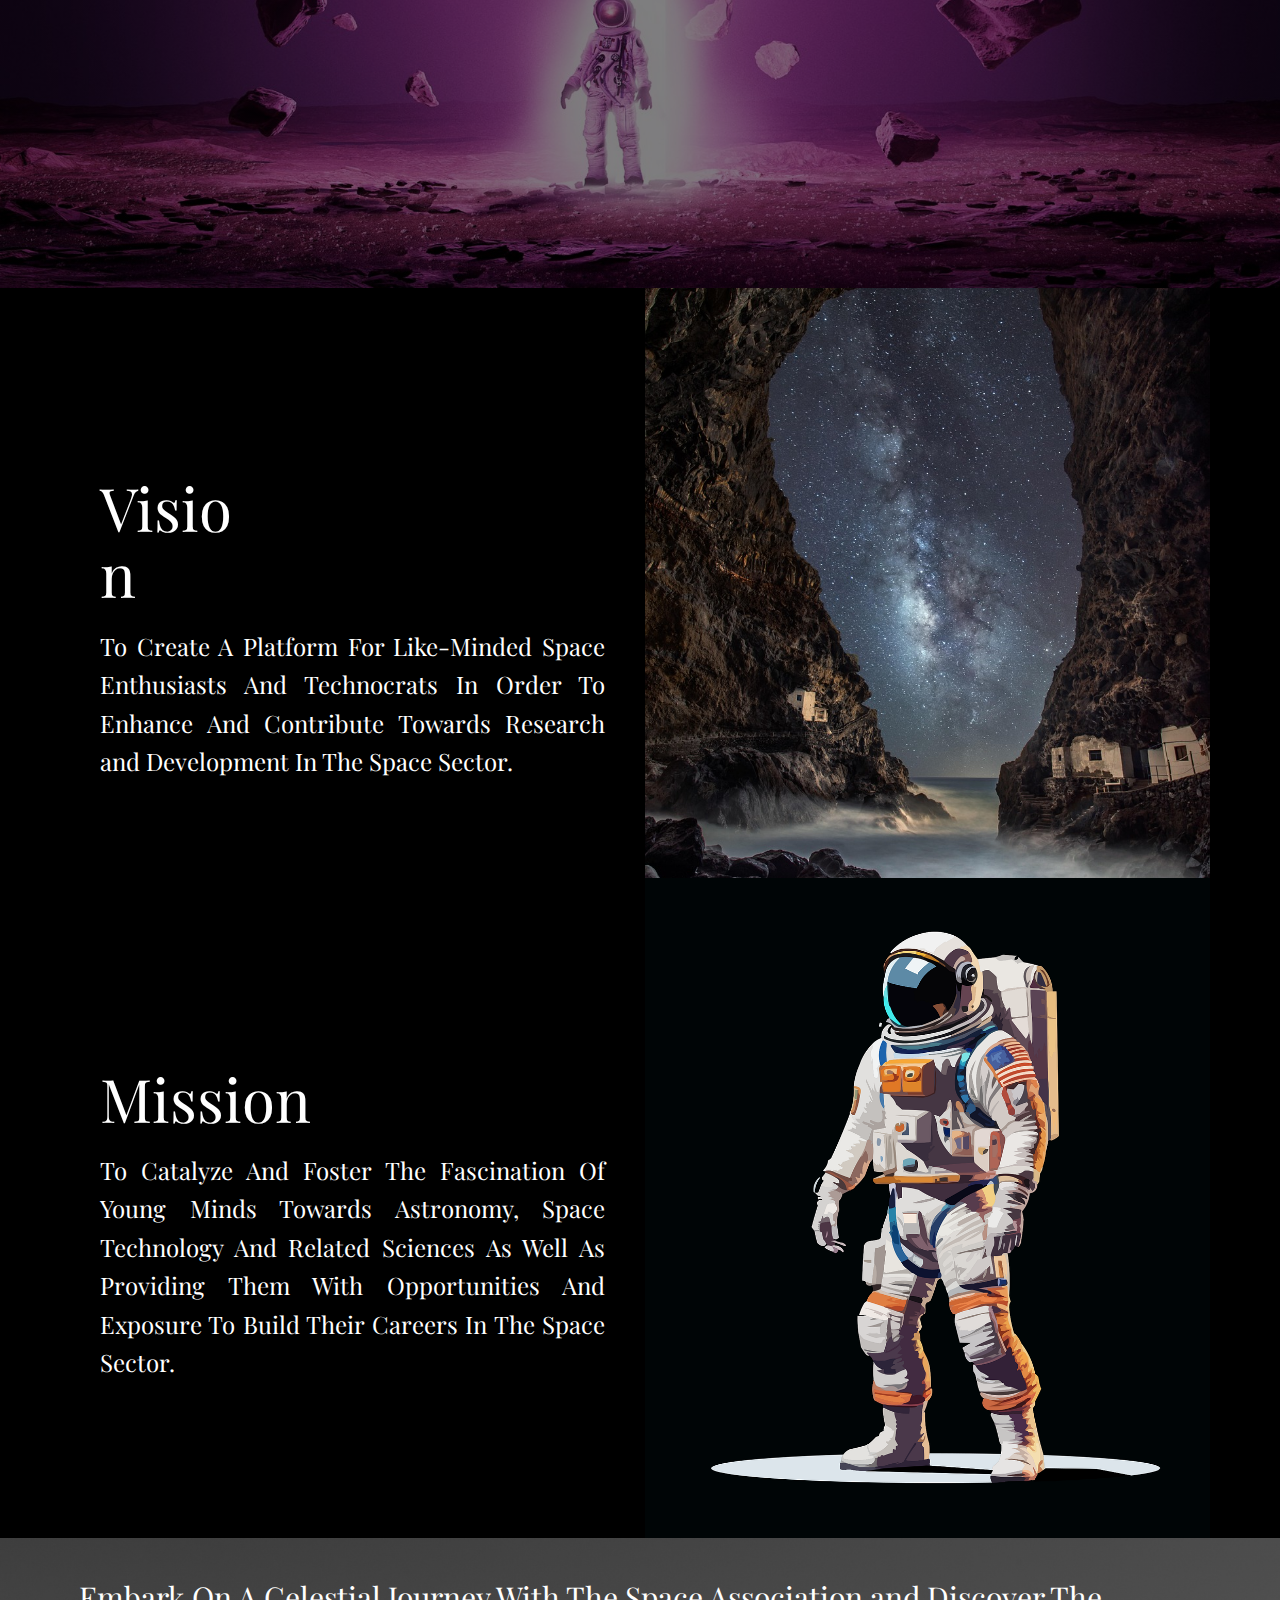
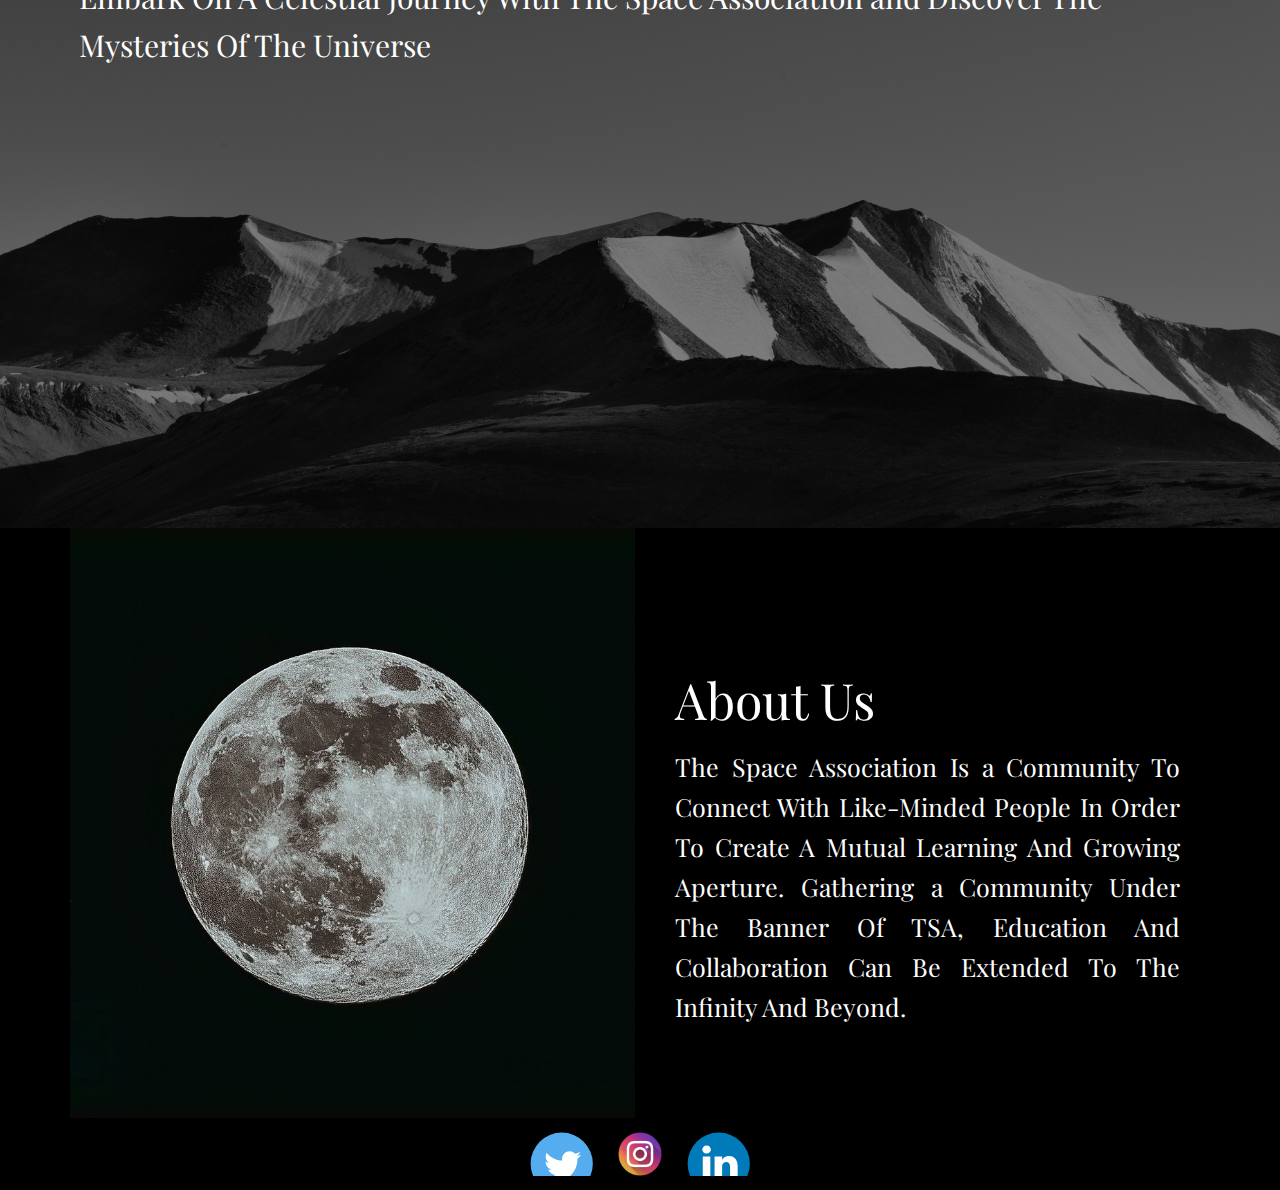
<file: Home.html>
<!DOCTYPE html>
<html style="font-size: 16px;" lang="en"><head>
    <meta name="viewport" content="width=device-width, initial-scale=1.0">
    <meta charset="utf-8">
    <meta name="keywords" content="INTUITIVE, Your design is your passion, Key Features, Pricing Plan, Empire State Building">
    <meta name="description" content="">
    <title>Home</title>
    <link rel="stylesheet" href="nicepage.css" media="screen">
<link rel="stylesheet" href="Home.css" media="screen">
    <script class="u-script" type="text/javascript" src="jquery.js" defer=""></script>
    <script class="u-script" type="text/javascript" src="nicepage.js" defer=""></script>
    <meta name="generator" content="Nicepage 5.12.7, nicepage.com">
    <link id="u-theme-google-font" rel="stylesheet" href="https://fonts.googleapis.com/css?family=Roboto:100,100i,300,300i,400,400i,500,500i,700,700i,900,900i|Open+Sans:300,300i,400,400i,500,500i,600,600i,700,700i,800,800i">
    <link id="u-page-google-font" rel="stylesheet" href="https://fonts.googleapis.com/css?family=Playfair+Display:400,400i,500,500i,600,600i,700,700i,800,800i,900,900i">
    
    
    
    
    
    
    
    <script type="application/ld+json">{
		"@context": "http://schema.org",
		"@type": "Organization",
		"name": "TSABVM",
		"logo": "images/TSA1.png",
		"sameAs": [
				"https://twitter.com/TSA_BVM",
				"https://www.instagram.com/tsa_bvm",
				"https://www.linkedin.com/in/tsabvm",
				"execomm.tsa@bvmengineering.ac.in"
		]
}</script>
    <meta name="theme-color" content="#478ac9">
    <meta name="twitter:site" content="@">
    <meta name="twitter:card" content="summary_large_image">
    <meta name="twitter:title" content="Home">
    <meta name="twitter:description" content="TSABVM">
    <meta property="og:title" content="Home">
    <meta property="og:type" content="website">
  <meta data-intl-tel-input-cdn-path="intlTelInput/"></head>
  <body class="u-body u-xl-mode" data-lang="en"><header class="u-black u-clearfix u-header u-header" id="sec-7424"><a href="Home.html" class="u-image u-logo u-image-1" data-image-width="1048" data-image-height="912">
        <img src="images/TSA1.png" class="u-logo-image u-logo-image-1">
      </a><nav class="u-align-right u-menu u-menu-one-level u-offcanvas u-menu-1">
        <div class="menu-collapse u-custom-font u-font-playfair-display" style="font-size: 1.5rem; letter-spacing: 0px; font-weight: 400;">
          <a class="u-button-style u-custom-left-right-menu-spacing u-custom-padding-bottom u-custom-top-bottom-menu-spacing u-nav-link u-text-active-palette-1-base u-text-hover-palette-2-base" href="#">
            <svg class="u-svg-link" viewBox="0 0 24 24"><use xmlns:xlink="http://www.w3.org/1999/xlink" xlink:href="#menu-hamburger"></use></svg>
            <svg class="u-svg-content" version="1.1" id="menu-hamburger" viewBox="0 0 16 16" x="0px" y="0px" xmlns:xlink="http://www.w3.org/1999/xlink" xmlns="http://www.w3.org/2000/svg"><g><rect y="1" width="16" height="2"></rect><rect y="7" width="16" height="2"></rect><rect y="13" width="16" height="2"></rect>
</g></svg>
          </a>
        </div>
        <div class="u-custom-menu u-nav-container">
          <ul class="u-custom-font u-font-playfair-display u-nav u-unstyled u-nav-1"><li class="u-nav-item"><a class="u-button-style u-nav-link u-text-active-palette-1-base u-text-hover-palette-2-base" href="Home.html" style="padding: 10px 20px;">Home</a>
</li><li class="u-nav-item"><a class="u-button-style u-nav-link u-text-active-palette-1-base u-text-hover-palette-2-base" href="Team.html" style="padding: 10px 20px;">Team</a>
</li><li class="u-nav-item"><a class="u-button-style u-nav-link u-text-active-palette-1-base u-text-hover-palette-2-base" href="Events.html" style="padding: 10px 20px;">Events</a>
</li><li class="u-nav-item"><a class="u-button-style u-nav-link u-text-active-palette-1-base u-text-hover-palette-2-base" href="Contact.html" style="padding: 10px 20px;">Contact</a>
</li></ul>
        </div>
        <div class="u-custom-menu u-nav-container-collapse">
          <div class="u-black u-container-style u-inner-container-layout u-opacity u-opacity-95 u-sidenav">
            <div class="u-inner-container-layout u-sidenav-overflow">
              <div class="u-menu-close"></div>
              <ul class="u-align-center u-nav u-popupmenu-items u-unstyled u-nav-2"><li class="u-nav-item"><a class="u-button-style u-nav-link" href="Home.html">Home</a>
</li><li class="u-nav-item"><a class="u-button-style u-nav-link" href="Team.html">Team</a>
</li><li class="u-nav-item"><a class="u-button-style u-nav-link" href="Events.html">Events</a>
</li><li class="u-nav-item"><a class="u-button-style u-nav-link" href="Contact.html">Contact</a>
</li></ul>
            </div>
          </div>
          <div class="u-black u-menu-overlay u-opacity u-opacity-70"></div>
        </div>
      </nav></header>
    <section class="u-align-center u-clearfix u-image u-shading u-section-1" src="" data-image-width="1280" data-image-height="854" id="sec-f2b1">
      <div class="u-clearfix u-sheet u-sheet-1">
        <h1 class="u-align-center u-custom-font u-font-playfair-display u-text u-text-default u-title u-text-1"> Welcome to The Space ​Association</h1>
        <p class="u-align-justify u-custom-font u-font-playfair-display u-large-text u-text u-text-variant u-text-2"> Gujarat's First
Ever Space-Oriented Student Chapter</p>
      </div>
    </section>
    <section class="u-align-left u-clearfix u-image u-shading u-section-2" src="" data-image-width="3844" data-image-height="2268" id="sec-a651">
      <div class="u-clearfix u-sheet u-sheet-1">
        <p class="u-align-justify u-custom-font u-font-playfair-display u-large-text u-text u-text-variant u-text-1"> A Pioneering Venture Of Establishing The Space G​ujarat’s
First Ever Cosmological And Space Technology-Orient​ed Student Chapter At Birla
Vishvakarma Mahavidyalaya Engineering College </p>
      </div>
    </section>
    <section class="u-black u-clearfix u-section-3" id="carousel_c9ad">
      <div class="u-clearfix u-sheet u-sheet-1">
        <div class="u-clearfix u-expanded-width u-gutter-10 u-layout-wrap u-layout-wrap-1">
          <div class="u-layout" style="">
            <div class="u-layout-row" style="">
              <div class="u-black u-container-style u-layout-cell u-right-cell u-size-30 u-size-xs-60 u-layout-cell-1">
                <div class="u-container-layout u-container-layout-1">
                  <h2 class="u-align-left u-custom-font u-font-playfair-display u-text u-text-1">Vision</h2>
                  <p class="u-align-justify u-custom-font u-font-playfair-display u-text u-text-2"> To Create A Platform For Like-Minded Space
Enthusiasts And Technocrats In Order To Enhance And Contribute Towards Research and Development In The Space Sector.</p>
                </div>
              </div>
              <div class="u-align-left u-container-style u-image u-layout-cell u-left-cell u-size-30 u-size-xs-60 u-image-1" src="" data-image-width="863" data-image-height="1280">
                <div class="u-container-layout u-container-layout-2" src=""></div>
              </div>
            </div>
          </div>
        </div>
      </div>
    </section>
    <section class="u-black u-clearfix u-section-4" id="sec-b544">
      <div class="u-clearfix u-sheet u-sheet-1">
        <div class="u-clearfix u-expanded-width u-gutter-10 u-layout-wrap u-layout-wrap-1">
          <div class="u-layout" style="">
            <div class="u-layout-row" style="">
              <div class="u-black u-container-style u-layout-cell u-right-cell u-size-30 u-size-xs-60 u-layout-cell-1">
                <div class="u-container-layout u-container-layout-1">
                  <h2 class="u-align-left u-custom-font u-font-playfair-display u-text u-text-default u-text-1">Mission</h2>
                  <p class="u-align-justify u-custom-font u-font-playfair-display u-text u-text-2"> To Catalyze And Foster The Fascination Of Young Minds
Towards Astronomy, Space Technology And Related Sciences As Well As Providing
Them With Opportunities And Exposure To Build Their Careers In The Space
Sector. </p>
                </div>
              </div>
              <div class="u-align-left u-container-style u-image u-layout-cell u-left-cell u-size-30 u-size-xs-60 u-image-1" src="" data-image-width="1280" data-image-height="1280">
                <div class="u-container-layout u-valign-middle u-container-layout-2" src=""></div>
              </div>
            </div>
          </div>
        </div>
      </div>
    </section>
    <section class="u-align-left u-clearfix u-image u-shading u-section-5" src="" data-image-width="5152" data-image-height="3438" id="carousel_d4d0">
      <div class="u-clearfix u-sheet u-sheet-1">
        <p class="u-align-left u-custom-font u-font-playfair-display u-large-text u-text u-text-variant u-text-1"> Embark On A Celestial Journey With The Space Association and Discover The Mysteries Of The Universe&nbsp; </p>
      </div>
    </section>
    <section class="u-black u-clearfix u-section-6" id="carousel_3b1e">
      <div class="u-clearfix u-sheet u-sheet-1">
        <div class="u-clearfix u-expanded-width u-gutter-10 u-layout-wrap u-layout-wrap-1">
          <div class="u-layout" style="">
            <div class="u-layout-row" style="">
              <div class="u-align-left u-container-style u-image u-layout-cell u-left-cell u-size-30 u-size-xs-60 u-image-1" src="" data-image-width="1280" data-image-height="853">
                <div class="u-container-layout u-valign-middle u-container-layout-1" src=""></div>
              </div>
              <div class="u-black u-container-style u-layout-cell u-right-cell u-size-30 u-size-xs-60 u-layout-cell-2">
                <div class="u-container-layout u-container-layout-2">
                  <h2 class="u-align-left u-custom-font u-font-playfair-display u-text u-text-default u-text-1">About Us</h2>
                  <p class="u-align-justify u-custom-font u-font-playfair-display u-text u-text-2"> The
Space Association Is a Community To Connect With Like-Minded People In Order To
Create A Mutual Learning And Growing Aperture.
Gathering
a Community Under The Banner Of TSA, Education And Collaboration Can Be
Extended To The Infinity And Beyond.
&nbsp;</p>
                </div>
              </div>
            </div>
          </div>
        </div>
      </div>
    </section>
    
    
    <footer class="u-black u-clearfix u-footer" id="sec-fda4"><div class="u-clearfix u-sheet u-valign-middle u-sheet-1">
        <div class="u-align-center u-social-icons u-spacing-15 u-social-icons-1">
          <a class="u-social-url" title="twitter" target="_blank" href="https://twitter.com/TSA_BVM"><span class="u-icon u-social-icon u-social-twitter u-icon-1"><svg class="u-svg-link" preserveAspectRatio="xMidYMin slice" viewBox="0 0 112 112" style=""><use xmlns:xlink="http://www.w3.org/1999/xlink" xlink:href="#svg-1923"></use></svg><svg class="u-svg-content" viewBox="0 0 112 112" x="0" y="0" id="svg-1923"><circle fill="currentColor" class="st0" cx="56.1" cy="56.1" r="55"></circle><path fill="#FFFFFF" d="M83.8,47.3c0,0.6,0,1.2,0,1.7c0,17.7-13.5,38.2-38.2,38.2C38,87.2,31,85,25,81.2c1,0.1,2.1,0.2,3.2,0.2
      c6.3,0,12.1-2.1,16.7-5.7c-5.9-0.1-10.8-4-12.5-9.3c0.8,0.2,1.7,0.2,2.5,0.2c1.2,0,2.4-0.2,3.5-0.5c-6.1-1.2-10.8-6.7-10.8-13.1
      c0-0.1,0-0.1,0-0.2c1.8,1,3.9,1.6,6.1,1.7c-3.6-2.4-6-6.5-6-11.2c0-2.5,0.7-4.8,1.8-6.7c6.6,8.1,16.5,13.5,27.6,14
      c-0.2-1-0.3-2-0.3-3.1c0-7.4,6-13.4,13.4-13.4c3.9,0,7.3,1.6,9.8,4.2c3.1-0.6,5.9-1.7,8.5-3.3c-1,3.1-3.1,5.8-5.9,7.4
      c2.7-0.3,5.3-1,7.7-2.1C88.7,43,86.4,45.4,83.8,47.3z"></path></svg></span>
          </a>
          <a class="u-social-url" title="instagram" target="_blank" href="https://www.instagram.com/tsa_bvm"><span class="u-file-icon u-icon u-social-icon u-social-instagram u-icon-2"><img src="images/3670125.png" alt=""></span>
          </a>
          <a class="u-social-url" title="linkedin" target="_blank" href="https://www.linkedin.com/in/tsabvm"><span class="u-icon u-social-icon u-social-linkedin u-icon-3"><svg class="u-svg-link" preserveAspectRatio="xMidYMin slice" viewBox="0 0 112 112" style=""><use xmlns:xlink="http://www.w3.org/1999/xlink" xlink:href="#svg-81bb"></use></svg><svg class="u-svg-content" viewBox="0 0 112 112" x="0" y="0" id="svg-81bb"><circle fill="currentColor" cx="56.1" cy="56.1" r="55"></circle><path fill="#FFFFFF" d="M41.3,83.7H27.9V43.4h13.4V83.7z M34.6,37.9L34.6,37.9c-4.6,0-7.5-3.1-7.5-7c0-4,3-7,7.6-7s7.4,3,7.5,7
      C42.2,34.8,39.2,37.9,34.6,37.9z M89.6,83.7H76.2V62.2c0-5.4-1.9-9.1-6.8-9.1c-3.7,0-5.9,2.5-6.9,4.9c-0.4,0.9-0.4,2.1-0.4,3.3v22.5
      H48.7c0,0,0.2-36.5,0-40.3h13.4v5.7c1.8-2.7,5-6.7,12.1-6.7c8.8,0,15.4,5.8,15.4,18.1V83.7z"></path></svg></span>
          </a>
          
        </div>
      </div>
    </section>
  
</body></html>
</file>
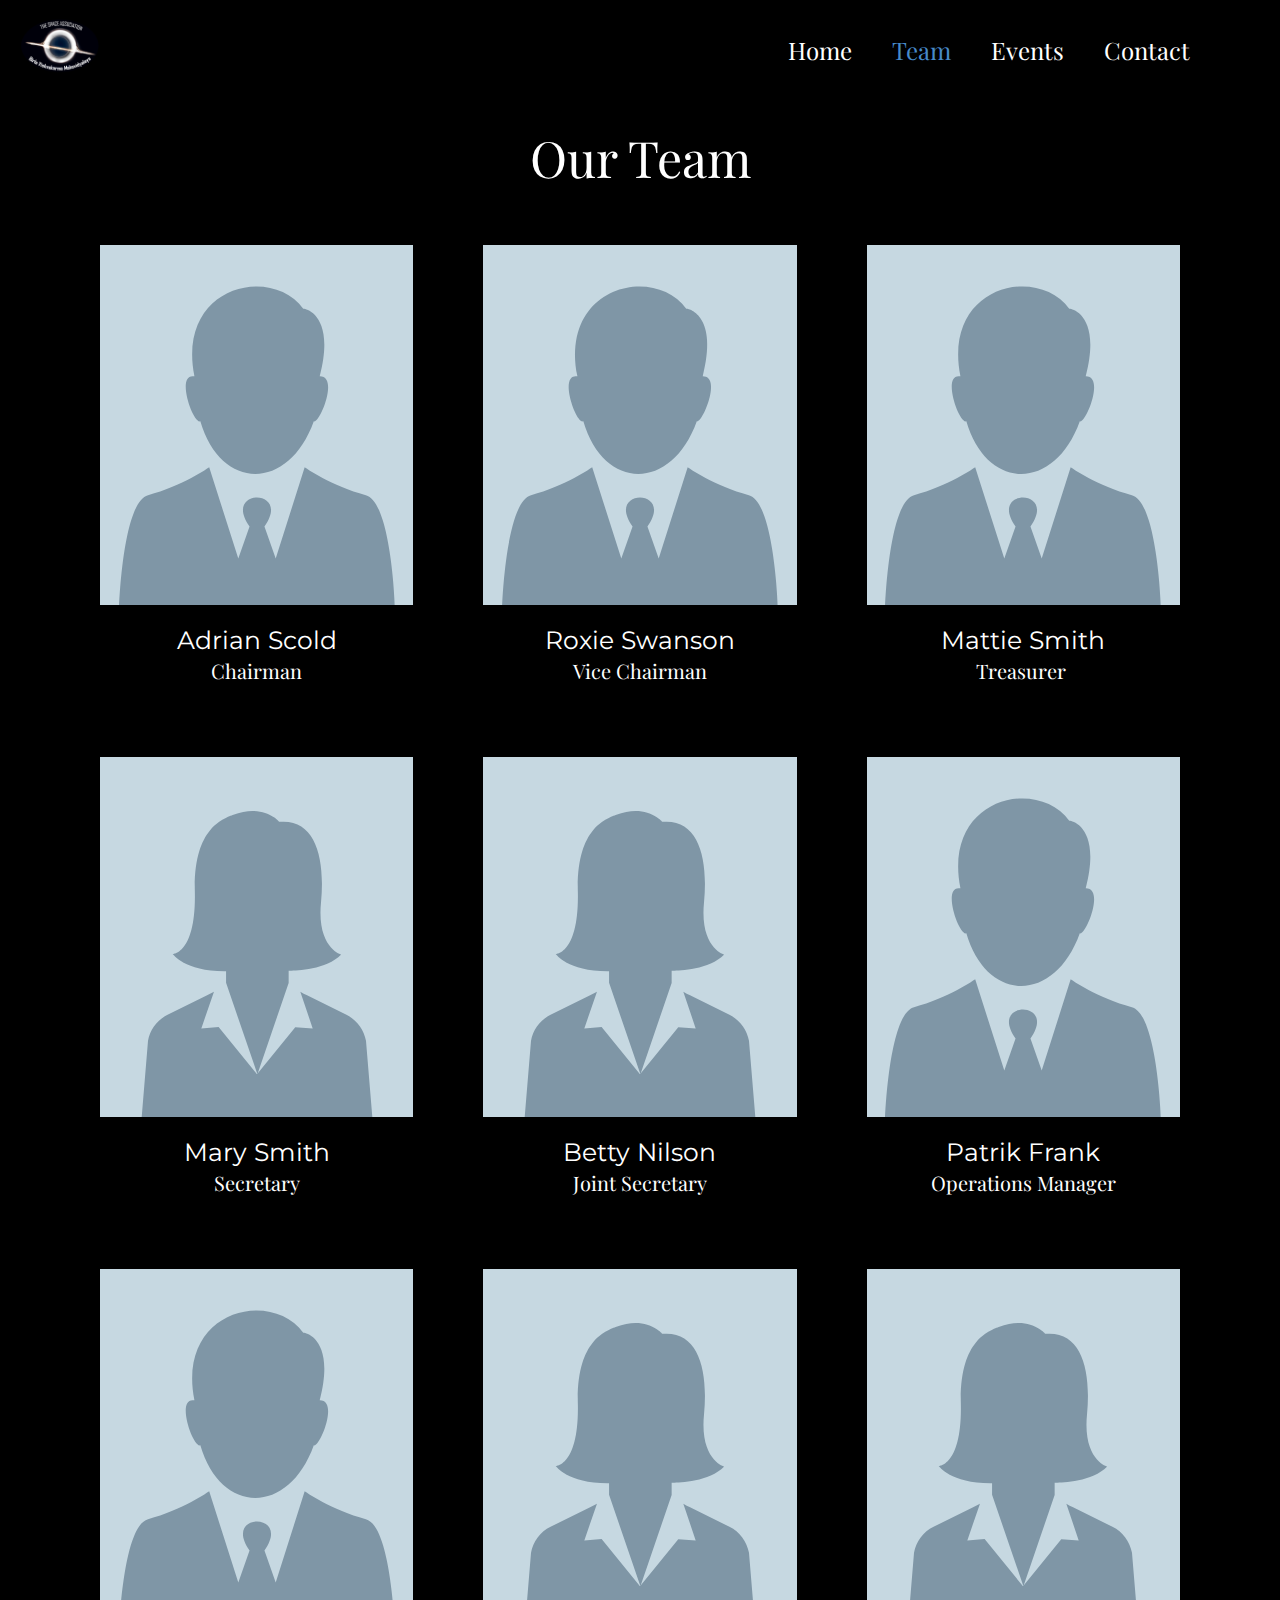
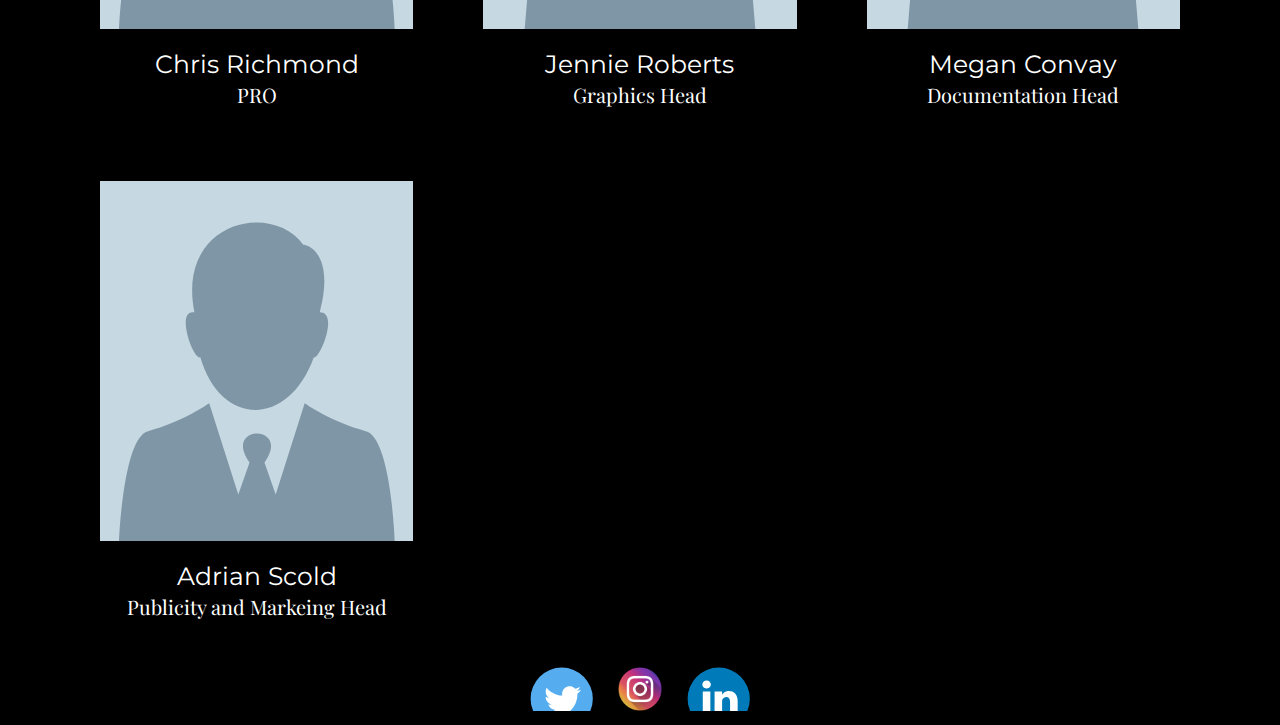
<file: Team.html>
<!DOCTYPE html>
<html style="font-size: 16px;" lang="en"><head>
    <meta name="viewport" content="width=device-width, initial-scale=1.0">
    <meta charset="utf-8">
    <meta name="keywords" content="Our Team">
    <meta name="description" content="">
    <title>Team</title>
    <link rel="stylesheet" href="nicepage.css" media="screen">
<link rel="stylesheet" href="Team.css" media="screen">
    <script class="u-script" type="text/javascript" src="jquery.js" defer=""></script>
    <script class="u-script" type="text/javascript" src="nicepage.js" defer=""></script>
    <meta name="generator" content="Nicepage 5.12.7, nicepage.com">
    <link id="u-theme-google-font" rel="stylesheet" href="https://fonts.googleapis.com/css?family=Roboto:100,100i,300,300i,400,400i,500,500i,700,700i,900,900i|Open+Sans:300,300i,400,400i,500,500i,600,600i,700,700i,800,800i">
    <link id="u-page-google-font" rel="stylesheet" href="https://fonts.googleapis.com/css?family=Playfair+Display:400,400i,500,500i,600,600i,700,700i,800,800i,900,900i|Montserrat:100,100i,200,200i,300,300i,400,400i,500,500i,600,600i,700,700i,800,800i,900,900i">
    
    
    <script type="application/ld+json">{
		"@context": "http://schema.org",
		"@type": "Organization",
		"name": "TSABVM",
		"logo": "images/TSA1.png",
		"sameAs": [
				"https://twitter.com/TSA_BVM",
				"https://www.instagram.com/tsa_bvm",
				"https://www.linkedin.com/in/tsabvm",
				"execomm.tsa@bvmengineering.ac.in"
		]
}</script>
    <meta name="theme-color" content="#478ac9">
    <meta name="twitter:site" content="@">
    <meta name="twitter:card" content="summary_large_image">
    <meta name="twitter:title" content="Team">
    <meta name="twitter:description" content="TSABVM">
    <meta property="og:title" content="Team">
    <meta property="og:type" content="website">
  <meta data-intl-tel-input-cdn-path="intlTelInput/"></head>
  <body class="u-body u-xl-mode" data-lang="en"><header class="u-black u-clearfix u-header u-header" id="sec-7424"><a href="Home.html" class="u-image u-logo u-image-1" data-image-width="1048" data-image-height="912">
        <img src="images/TSA1.png" class="u-logo-image u-logo-image-1">
      </a><nav class="u-align-right u-menu u-menu-one-level u-offcanvas u-menu-1">
        <div class="menu-collapse u-custom-font u-font-playfair-display" style="font-size: 1.5rem; letter-spacing: 0px; font-weight: 400;">
          <a class="u-button-style u-custom-left-right-menu-spacing u-custom-padding-bottom u-custom-top-bottom-menu-spacing u-nav-link u-text-active-palette-1-base u-text-hover-palette-2-base" href="#">
            <svg class="u-svg-link" viewBox="0 0 24 24"><use xmlns:xlink="http://www.w3.org/1999/xlink" xlink:href="#menu-hamburger"></use></svg>
            <svg class="u-svg-content" version="1.1" id="menu-hamburger" viewBox="0 0 16 16" x="0px" y="0px" xmlns:xlink="http://www.w3.org/1999/xlink" xmlns="http://www.w3.org/2000/svg"><g><rect y="1" width="16" height="2"></rect><rect y="7" width="16" height="2"></rect><rect y="13" width="16" height="2"></rect>
</g></svg>
          </a>
        </div>
        <div class="u-custom-menu u-nav-container">
          <ul class="u-custom-font u-font-playfair-display u-nav u-unstyled u-nav-1"><li class="u-nav-item"><a class="u-button-style u-nav-link u-text-active-palette-1-base u-text-hover-palette-2-base" href="Home.html" style="padding: 10px 20px;">Home</a>
</li><li class="u-nav-item"><a class="u-button-style u-nav-link u-text-active-palette-1-base u-text-hover-palette-2-base" href="Team.html" style="padding: 10px 20px;">Team</a>
</li><li class="u-nav-item"><a class="u-button-style u-nav-link u-text-active-palette-1-base u-text-hover-palette-2-base" href="Events.html" style="padding: 10px 20px;">Events</a>
</li><li class="u-nav-item"><a class="u-button-style u-nav-link u-text-active-palette-1-base u-text-hover-palette-2-base" href="Contact.html" style="padding: 10px 20px;">Contact</a>
</li></ul>
        </div>
        <div class="u-custom-menu u-nav-container-collapse">
          <div class="u-black u-container-style u-inner-container-layout u-opacity u-opacity-95 u-sidenav">
            <div class="u-inner-container-layout u-sidenav-overflow">
              <div class="u-menu-close"></div>
              <ul class="u-align-center u-nav u-popupmenu-items u-unstyled u-nav-2"><li class="u-nav-item"><a class="u-button-style u-nav-link" href="Home.html">Home</a>
</li><li class="u-nav-item"><a class="u-button-style u-nav-link" href="Team.html">Team</a>
</li><li class="u-nav-item"><a class="u-button-style u-nav-link" href="Events.html">Events</a>
</li><li class="u-nav-item"><a class="u-button-style u-nav-link" href="Contact.html">Contact</a>
</li></ul>
            </div>
          </div>
          <div class="u-black u-menu-overlay u-opacity u-opacity-70"></div>
        </div>
      </nav></header>
    <section class="u-align-center u-black u-clearfix u-container-align-center u-custom-typography u-section-1" id="sec-4476">
      <div class="u-clearfix u-sheet u-sheet-1">
        <h2 class="u-align-center u-custom-font u-font-playfair-display u-text u-text-default u-text-1">Our Team</h2>
        <div class="u-expanded-width u-list u-list-1">
          <div class="u-repeater u-repeater-1">
            <div class="u-align-center u-container-style u-list-item u-repeater-item">
              <div class="u-container-layout u-similar-container u-container-layout-1">
                <img alt="" class="u-expanded-width u-image u-image-default u-image-1" data-image-width="150" data-image-height="150" src="images/man.svg">
                <h5 class="u-text u-text-2"> Adrian Scold</h5>
                <p class="u-text u-text-3">Chairman</p>
              </div>
            </div>
            <div class="u-align-center u-container-style u-list-item u-repeater-item">
              <div class="u-container-layout u-similar-container u-container-layout-2">
                <img alt="" class="u-expanded-width u-image u-image-default u-image-2" data-image-width="250" data-image-height="250" src="images/man.svg">
                <h5 class="u-text u-text-4">Roxie Swanson</h5>
                <p class="u-text u-text-5">Vice​ Chairman</p>
              </div>
            </div>
            <div class="u-align-center u-container-style u-list-item u-repeater-item">
              <div class="u-container-layout u-similar-container u-container-layout-3">
                <img alt="" class="u-expanded-width u-image u-image-default u-image-3" data-image-width="150" data-image-height="150" src="images/man.svg">
                <h5 class="u-text u-text-6">Mattie Smith</h5>
                <p class="u-text u-text-7">Treasurer&nbsp;</p>
              </div>
            </div>
            <div class="u-align-center u-container-style u-list-item u-repeater-item">
              <div class="u-container-layout u-similar-container u-container-layout-4">
                <img alt="" class="u-expanded-width u-image u-image-default u-image-4" data-image-width="150" data-image-height="150" src="[data-uri]">
                <h5 class="u-text u-text-8">Mary Smith</h5>
                <p class="u-text u-text-9">Secretary</p>
              </div>
            </div>
            <div class="u-align-center u-container-style u-list-item u-repeater-item">
              <div class="u-container-layout u-similar-container u-container-layout-5">
                <img alt="" class="u-expanded-width u-image u-image-default u-image-5" data-image-width="150" data-image-height="150" src="[data-uri]">
                <h5 class="u-text u-text-10">Betty Nilson</h5>
                <p class="u-text u-text-11"> Joint Secretary</p>
              </div>
            </div>
            <div class="u-align-center u-container-style u-list-item u-repeater-item">
              <div class="u-container-layout u-similar-container u-container-layout-6">
                <img alt="" class="u-expanded-width u-image u-image-default u-image-6" data-image-width="150" data-image-height="150" src="images/man.svg">
                <h5 class="u-text u-text-12"> Patrik Frank</h5>
                <p class="u-text u-text-13">Operations Manager</p>
              </div>
            </div>
            <div class="u-align-center u-container-style u-list-item u-repeater-item">
              <div class="u-container-layout u-similar-container u-container-layout-7">
                <img alt="" class="u-expanded-width u-image u-image-default u-image-7" data-image-width="150" data-image-height="150" src="images/man.svg">
                <h5 class="u-text u-text-14"> Chris Richmond</h5>
                <p class="u-text u-text-15">PRO</p>
              </div>
            </div>
            <div class="u-align-center u-container-style u-list-item u-repeater-item">
              <div class="u-container-layout u-similar-container u-container-layout-8">
                <img alt="" class="u-expanded-width u-image u-image-default u-image-8" data-image-width="150" data-image-height="150" src="images/woman.svg">
                <h5 class="u-text u-text-16"> Jennie Roberts</h5>
                <p class="u-text u-text-17">Graphics Head</p>
              </div>
            </div>
            <div class="u-align-center u-container-style u-list-item u-repeater-item">
              <div class="u-container-layout u-similar-container u-container-layout-9">
                <img alt="" class="u-expanded-width u-image u-image-default u-image-9" data-image-width="150" data-image-height="150" src="images/woman.svg">
                <h5 class="u-text u-text-18"> Megan Convay</h5>
                <p class="u-text u-text-19">Documentation Head</p>
              </div>
            </div>
            <div class="u-align-center u-container-style u-list-item u-repeater-item">
              <div class="u-container-layout u-similar-container u-container-layout-10">
                <img alt="" class="u-expanded-width u-image u-image-default u-image-10" data-image-width="150" data-image-height="150" src="images/man.svg">
                <h5 class="u-text u-text-20"> Adrian Scold</h5>
                <p class="u-text u-text-21">Publicity and Markeing Head</p>
              </div>
            </div>
          </div>
        </div>
      </div>
    </section>
    
    
    <footer class="u-black u-clearfix u-footer" id="sec-fda4"><div class="u-clearfix u-sheet u-valign-middle u-sheet-1">
        <div class="u-align-center u-social-icons u-spacing-15 u-social-icons-1">
          <a class="u-social-url" title="twitter" target="_blank" href="https://twitter.com/TSA_BVM"><span class="u-icon u-social-icon u-social-twitter u-icon-1"><svg class="u-svg-link" preserveAspectRatio="xMidYMin slice" viewBox="0 0 112 112" style=""><use xmlns:xlink="http://www.w3.org/1999/xlink" xlink:href="#svg-1923"></use></svg><svg class="u-svg-content" viewBox="0 0 112 112" x="0" y="0" id="svg-1923"><circle fill="currentColor" class="st0" cx="56.1" cy="56.1" r="55"></circle><path fill="#FFFFFF" d="M83.8,47.3c0,0.6,0,1.2,0,1.7c0,17.7-13.5,38.2-38.2,38.2C38,87.2,31,85,25,81.2c1,0.1,2.1,0.2,3.2,0.2
      c6.3,0,12.1-2.1,16.7-5.7c-5.9-0.1-10.8-4-12.5-9.3c0.8,0.2,1.7,0.2,2.5,0.2c1.2,0,2.4-0.2,3.5-0.5c-6.1-1.2-10.8-6.7-10.8-13.1
      c0-0.1,0-0.1,0-0.2c1.8,1,3.9,1.6,6.1,1.7c-3.6-2.4-6-6.5-6-11.2c0-2.5,0.7-4.8,1.8-6.7c6.6,8.1,16.5,13.5,27.6,14
      c-0.2-1-0.3-2-0.3-3.1c0-7.4,6-13.4,13.4-13.4c3.9,0,7.3,1.6,9.8,4.2c3.1-0.6,5.9-1.7,8.5-3.3c-1,3.1-3.1,5.8-5.9,7.4
      c2.7-0.3,5.3-1,7.7-2.1C88.7,43,86.4,45.4,83.8,47.3z"></path></svg></span>
          </a>
          <a class="u-social-url" title="instagram" target="_blank" href="https://www.instagram.com/tsa_bvm"><span class="u-file-icon u-icon u-social-icon u-social-instagram u-icon-2"><img src="images/3670125.png" alt=""></span>
          </a>
          <a class="u-social-url" title="linkedin" target="_blank" href="https://www.linkedin.com/in/tsabvm"><span class="u-icon u-social-icon u-social-linkedin u-icon-3"><svg class="u-svg-link" preserveAspectRatio="xMidYMin slice" viewBox="0 0 112 112" style=""><use xmlns:xlink="http://www.w3.org/1999/xlink" xlink:href="#svg-81bb"></use></svg><svg class="u-svg-content" viewBox="0 0 112 112" x="0" y="0" id="svg-81bb"><circle fill="currentColor" cx="56.1" cy="56.1" r="55"></circle><path fill="#FFFFFF" d="M41.3,83.7H27.9V43.4h13.4V83.7z M34.6,37.9L34.6,37.9c-4.6,0-7.5-3.1-7.5-7c0-4,3-7,7.6-7s7.4,3,7.5,7
      C42.2,34.8,39.2,37.9,34.6,37.9z M89.6,83.7H76.2V62.2c0-5.4-1.9-9.1-6.8-9.1c-3.7,0-5.9,2.5-6.9,4.9c-0.4,0.9-0.4,2.1-0.4,3.3v22.5
      H48.7c0,0,0.2-36.5,0-40.3h13.4v5.7c1.8-2.7,5-6.7,12.1-6.7c8.8,0,15.4,5.8,15.4,18.1V83.7z"></path></svg></span>
          </a>
          
        </div>
      </div>
    </section>
  
</body></html>
</file>
